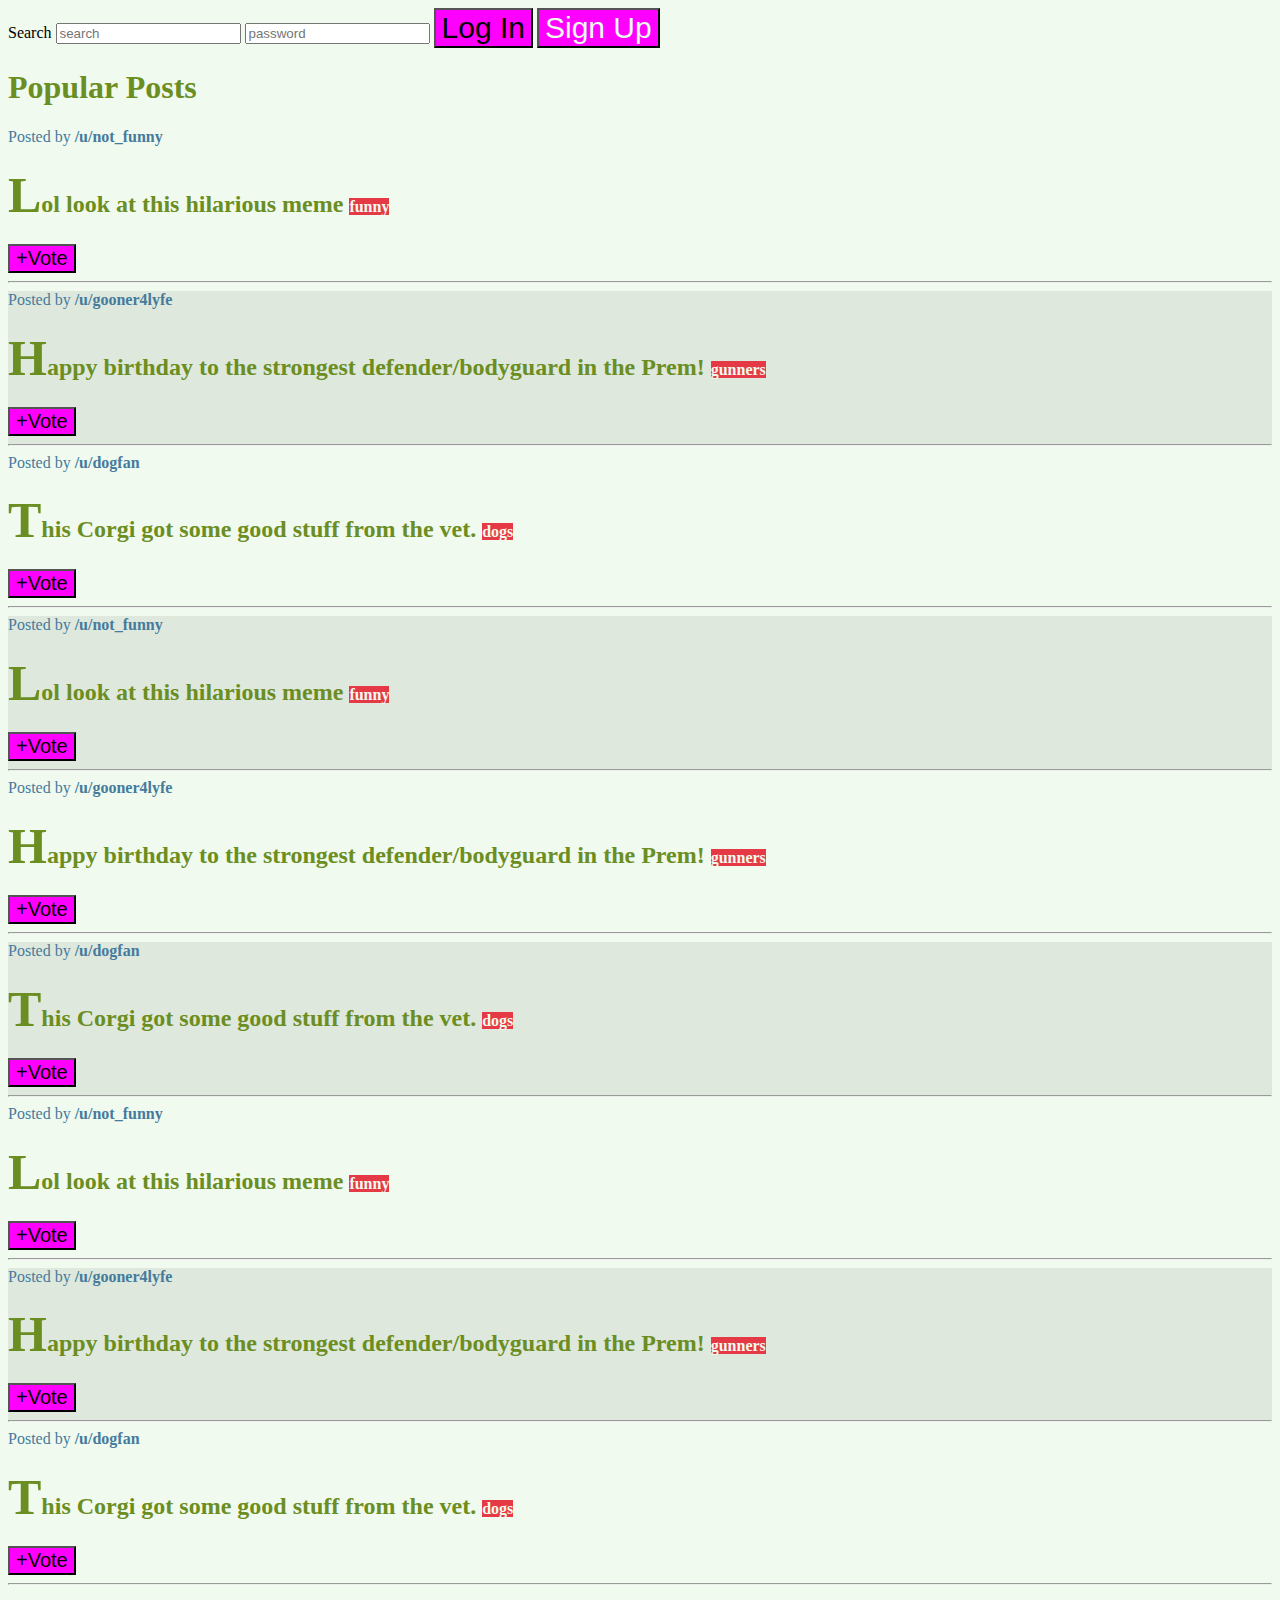
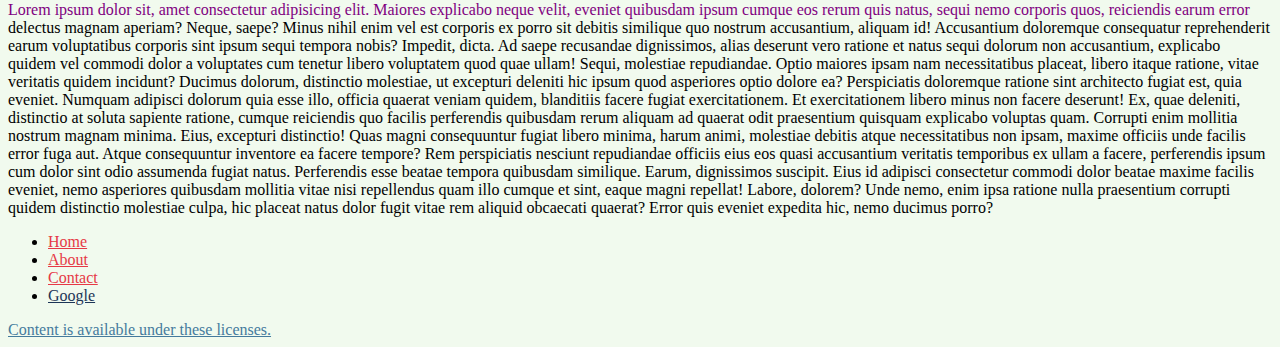
<file: CSS Selectors/index.html>
<!DOCTYPE html>
<html lang="en">

<head>
    <meta charset="UTF-8">
    <meta name="viewport" content="width=device-width, initial-scale=1.0">
    <title>CSS Selectors</title>

    <link rel="stylesheet" href="app.css">
    <link rel="stylesheet" href="more_styles.css">
</head>


<body>
    <nav>
        <label for="search">Search</label>
        <input type="text" placeholder="search" id="search">
        <input type="password" placeholder="password">
        <button>Log In</button>
        <button id="signup">Sign Up</button>
    </nav>
    <main>
        <h1>Popular Posts</h1>
        <section class="post">
            <span>Posted by <a href="#213adas">/u/not_funny</a></span>
            <h2>Lol look at this hilarious meme <span class="tag">funny</span></h2>
            <button>+Vote</button>
            <hr>
        </section>
        <section class="post">
            <span>Posted by <a href="#345adas">/u/gooner4lyfe</a></span>
            <h2>Happy birthday to the strongest defender/bodyguard in the Prem! <span class="tag">gunners</span></h2>
            <button>+Vote</button>
            <hr>
        </section>
        <section class="post">
            <span>Posted by <a href="#981adas">/u/dogfan</a></span>
            <h2>This Corgi got some good stuff from the vet. <span class="tag">dogs</span></h2>
            <button>+Vote</button>
            <hr>
        </section>
        <section class="post">
            <span>Posted by <a href="#213adas">/u/not_funny</a></span>
            <h2>Lol look at this hilarious meme <span class="tag">funny</span></h2>
            <button>+Vote</button>
            <hr>
        </section>
        <section class="post">
            <span>Posted by <a href="#345adas">/u/gooner4lyfe</a></span>
            <h2>Happy birthday to the strongest defender/bodyguard in the Prem! <span class="tag">gunners</span></h2>
            <button>+Vote</button>
            <hr>
        </section>
        <section class="post">
            <span>Posted by <a href="#981adas">/u/dogfan</a></span>
            <h2>This Corgi got some good stuff from the vet. <span class="tag">dogs</span></h2>
            <button>+Vote</button>
            <hr>
        </section>
        <section class="post">
            <span>Posted by <a href="#213adas">/u/not_funny</a></span>
            <h2>Lol look at this hilarious meme <span class="tag">funny</span></h2>
            <button>+Vote</button>
            <hr>
        </section>
        <section class="post">
            <span>Posted by <a href="#345adas">/u/gooner4lyfe</a></span>
            <h2>Happy birthday to the strongest defender/bodyguard in the Prem! <span class="tag">gunners</span></h2>
            <button>+Vote</button>
            <hr>
        </section>
        <section class="post">
            <span>Posted by <a href="#981adas">/u/dogfan</a></span>
            <h2>This Corgi got some good stuff from the vet. <span class="tag">dogs</span></h2>
            <button>+Vote</button>
            <hr>
        </section>

        <p>Lorem ipsum dolor sit, amet consectetur adipisicing elit. Maiores explicabo neque velit, eveniet quibusdam
            ipsum cumque eos rerum quis natus, sequi nemo corporis quos, reiciendis earum error delectus magnam aperiam?
            Neque, saepe? Minus nihil enim vel est corporis ex porro sit debitis similique quo nostrum accusantium,
            aliquam id! Accusantium doloremque consequatur reprehenderit earum voluptatibus corporis sint ipsum sequi
            tempora nobis?
            Impedit, dicta. Ad saepe recusandae dignissimos, alias deserunt vero ratione et natus sequi dolorum non
            accusantium, explicabo quidem vel commodi dolor a voluptates cum tenetur libero voluptatem quod quae ullam!
            Sequi, molestiae repudiandae. Optio maiores ipsam nam necessitatibus placeat, libero itaque ratione, vitae
            veritatis quidem incidunt? Ducimus dolorum, distinctio molestiae, ut excepturi deleniti hic ipsum quod
            asperiores optio dolore ea?
            Perspiciatis doloremque ratione sint architecto fugiat est, quia eveniet. Numquam adipisci dolorum quia esse
            illo, officia quaerat veniam quidem, blanditiis facere fugiat exercitationem. Et exercitationem libero minus
            non facere deserunt!
            Ex, quae deleniti, distinctio at soluta sapiente ratione, cumque reiciendis quo facilis perferendis
            quibusdam rerum aliquam ad quaerat odit praesentium quisquam explicabo voluptas quam. Corrupti enim mollitia
            nostrum magnam minima.
            Eius, excepturi distinctio! Quas magni consequuntur fugiat libero minima, harum animi, molestiae debitis
            atque necessitatibus non ipsam, maxime officiis unde facilis error fuga aut. Atque consequuntur inventore ea
            facere tempore?
            Rem perspiciatis nesciunt repudiandae officiis eius eos quasi accusantium veritatis temporibus ex ullam a
            facere, perferendis ipsum cum dolor sint odio assumenda fugiat natus. Perferendis esse beatae tempora
            quibusdam similique.
            Earum, dignissimos suscipit. Eius id adipisci consectetur commodi dolor beatae maxime facilis eveniet, nemo
            asperiores quibusdam mollitia vitae nisi repellendus quam illo cumque et sint, eaque magni repellat! Labore,
            dolorem?
            Unde nemo, enim ipsa ratione nulla praesentium corrupti quidem distinctio molestiae culpa, hic placeat natus
            dolor fugit vitae rem aliquid obcaecati quaerat? Error quis eveniet expedita hic, nemo ducimus porro?</p>
    </main>
    <footer>
        <nav>
            <ul>
                <li>
                    <a href="#home">Home</a>
                </li>
                <li>
                    <a href="#about">About</a>
                </li>
                <li>
                    <a href="#contact">Contact</a>
                </li>
                <li>
                    <a href="www.google.com">Google</a>
                </li>
            </ul>
        </nav>
        <a href="#license">Content is available under these licenses.</a>
    </footer>

</body>

</html>
</file>
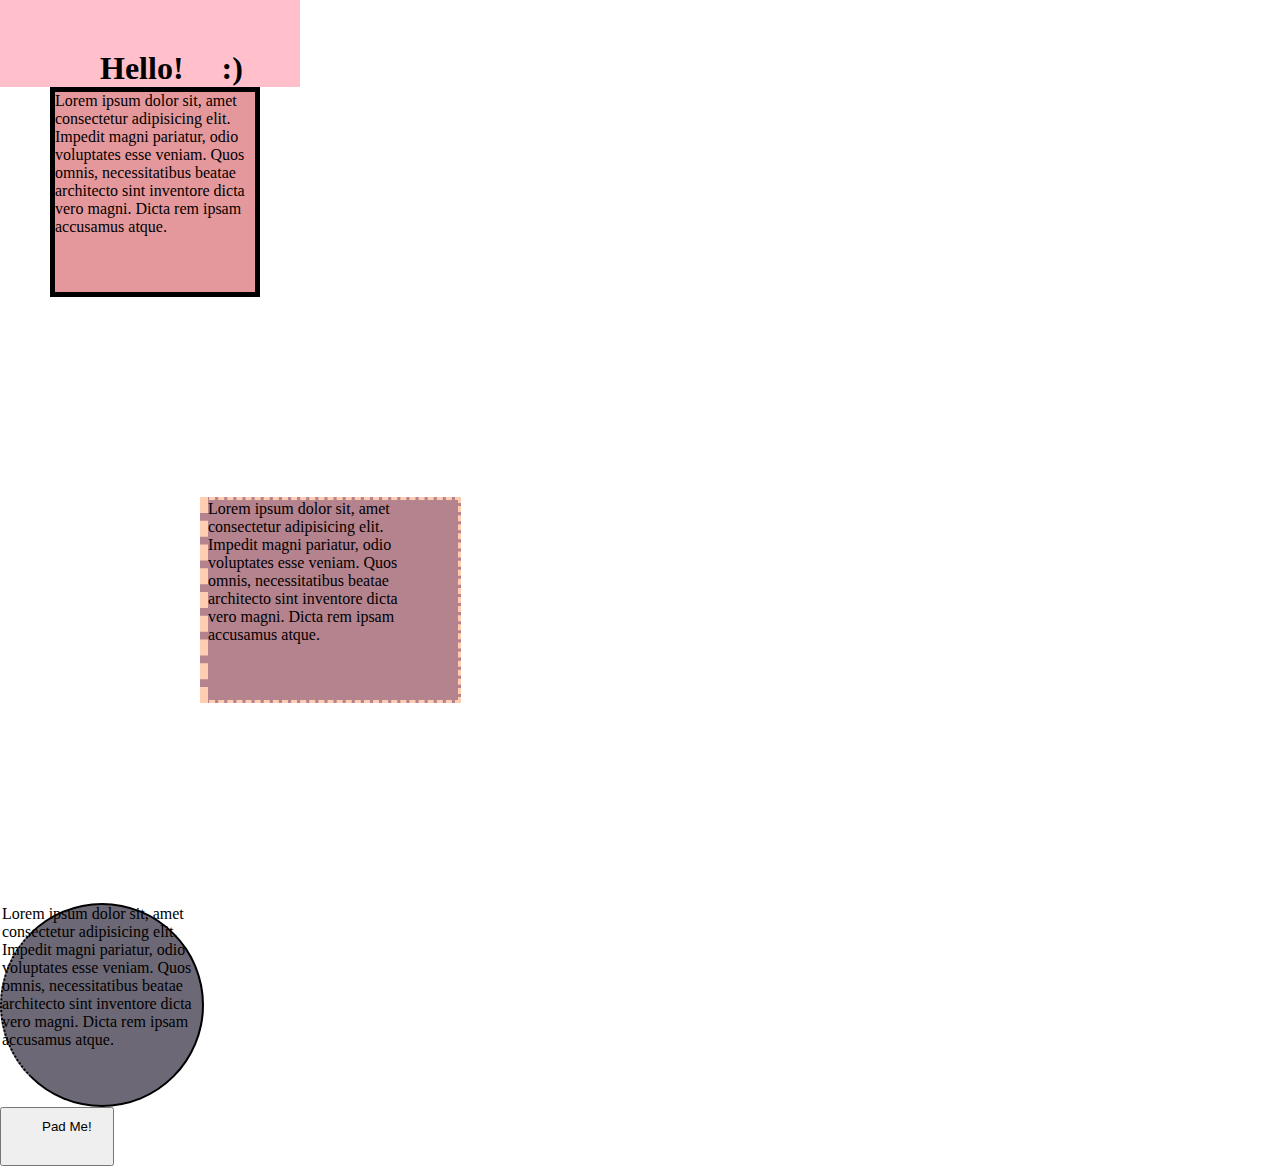
<file: Box_Model_And_Units/Box_Model/index.html>
<!DOCTYPE html>
<html lang="en">

<head>
    <meta charset="UTF-8">
    <meta name="viewport" content="width=device-width, initial-scale=1.0">
    <title>Box Model Demo</title>
    <link rel="stylesheet" href="app.css">
</head>

<body>
    <h1>Hello! <span>:)</span></h1>
    <div id="one">Lorem ipsum dolor sit, amet consectetur adipisicing elit. Impedit magni pariatur, odio voluptates esse
        veniam.
        Quos omnis, necessitatibus beatae architecto sint inventore dicta vero magni. Dicta rem ipsam accusamus atque.
    </div>
    <div id="two">Lorem ipsum dolor sit, amet consectetur adipisicing elit. Impedit magni pariatur, odio voluptates esse
        veniam.
        Quos omnis, necessitatibus beatae architecto sint inventore dicta vero magni. Dicta rem ipsam accusamus atque.
    </div>
    <div id="three">Lorem ipsum dolor sit, amet consectetur adipisicing elit. Impedit magni pariatur, odio voluptates
        esse veniam.
        Quos omnis, necessitatibus beatae architecto sint inventore dicta vero magni. Dicta rem ipsam accusamus atque.
    </div>

    <button>Pad Me!</button>

</body>

</html>
</file>
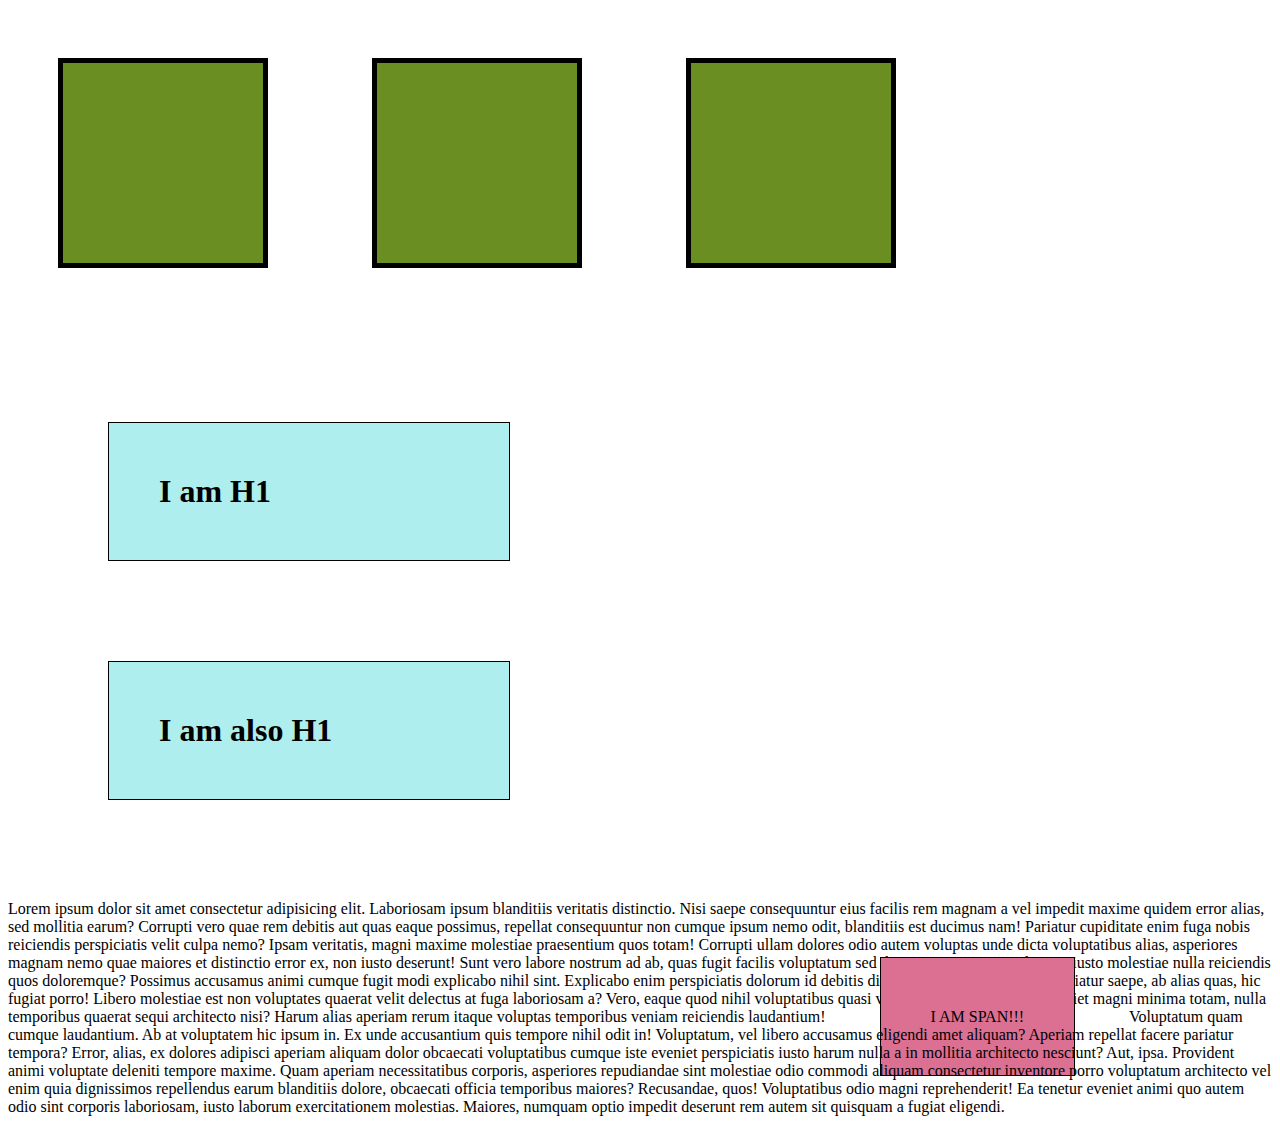
<file: Box_Model_And_Units/Display/index.html>
<!DOCTYPE html>
<html lang="en">

<head>
    <meta charset="UTF-8">
    <meta name="viewport" content="width=device-width, initial-scale=1.0">
    <title>Display Property</title>
    <link rel="stylesheet" href="app.css">
</head>

<body>

    <div></div>
    <div></div>
    <div></div>

    <h1>I am H1</h1>
    <h1>I am also H1</h1>

    <p>Lorem ipsum dolor sit amet consectetur adipisicing elit. Laboriosam ipsum blanditiis veritatis distinctio. Nisi
        saepe consequuntur eius facilis rem magnam a vel impedit maxime quidem error alias, sed mollitia earum?
        Corrupti vero quae rem debitis aut quas eaque possimus, repellat consequuntur non cumque ipsum nemo odit,
        blanditiis est ducimus nam! Pariatur cupiditate enim fuga nobis reiciendis perspiciatis velit culpa nemo?
        Ipsam veritatis, magni maxime molestiae praesentium quos totam! Corrupti ullam dolores odio autem voluptas unde
        dicta voluptatibus alias, asperiores magnam nemo quae maiores et distinctio error ex, non iusto deserunt!
        Sunt vero labore nostrum ad ab, quas fugit facilis voluptatum sed dicta, perspiciatis incidunt sit iusto
        molestiae nulla reiciendis quos doloremque? Possimus accusamus animi cumque fugit modi explicabo nihil sint.
        Explicabo enim perspiciatis dolorum id debitis dicta tempore totam cumque pariatur saepe, ab alias quas, hic
        fugiat porro! Libero molestiae est non voluptates quaerat velit delectus at fuga laboriosam a?
        Vero, eaque quod nihil voluptatibus quasi veniam rerum neque cum eveniet magni minima totam, nulla temporibus
        quaerat sequi architecto nisi? Harum alias aperiam rerum itaque voluptas temporibus veniam reiciendis
        laudantium!
        <span>I AM SPAN!!!</span>
        Voluptatum quam cumque laudantium. Ab at voluptatem hic ipsum in. Ex unde accusantium quis tempore nihil odit
        in! Voluptatum, vel libero accusamus eligendi amet aliquam? Aperiam repellat facere pariatur tempora?
        Error, alias, ex dolores adipisci aperiam aliquam dolor obcaecati voluptatibus cumque iste eveniet perspiciatis
        iusto harum nulla a in mollitia architecto nesciunt? Aut, ipsa. Provident animi voluptate deleniti tempore
        maxime.
        Quam aperiam necessitatibus corporis, asperiores repudiandae sint molestiae odio commodi aliquam consectetur
        inventore porro voluptatum architecto vel enim quia dignissimos repellendus earum blanditiis dolore, obcaecati
        officia temporibus maiores? Recusandae, quos!
        Voluptatibus odio magni reprehenderit! Ea tenetur eveniet animi quo autem odio sint corporis laboriosam, iusto
        laborum exercitationem molestias. Maiores, numquam optio impedit deserunt rem autem sit quisquam a fugiat
        eligendi.</p>
</body>

</html>
</file>
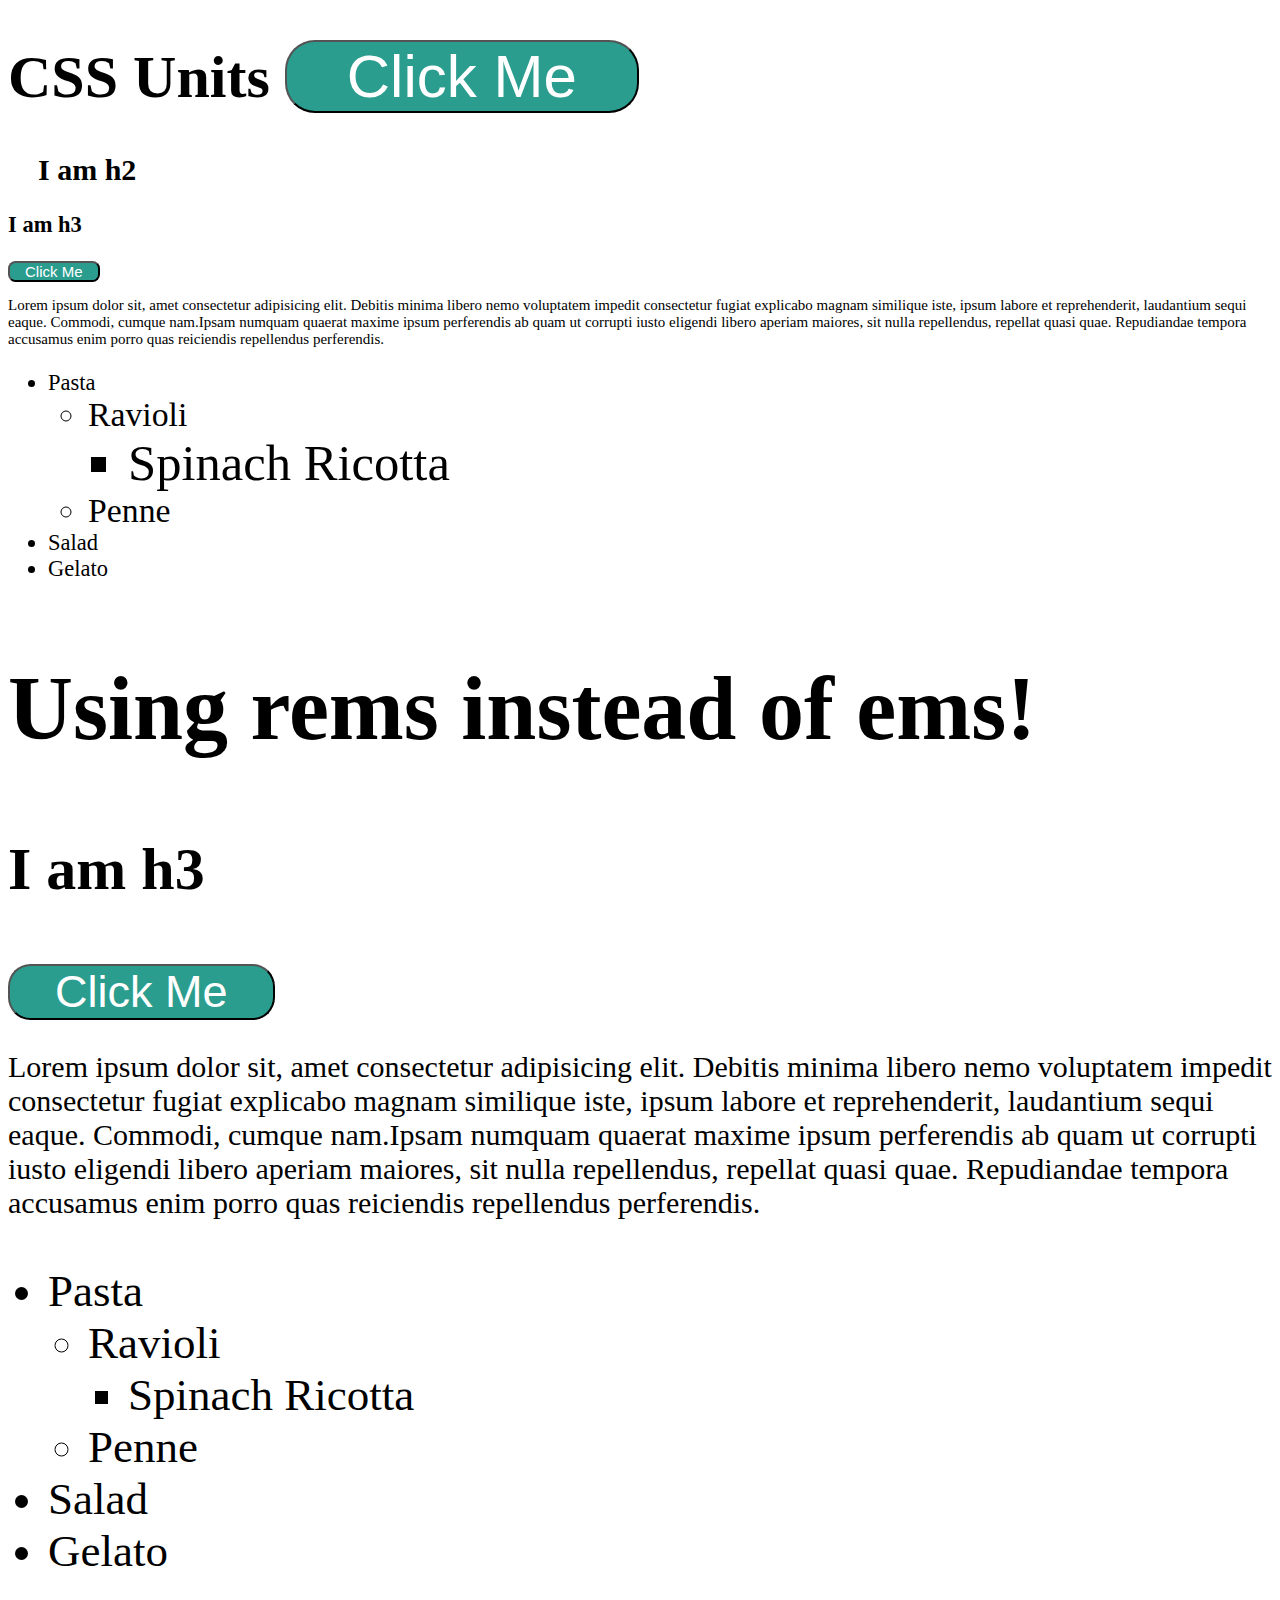
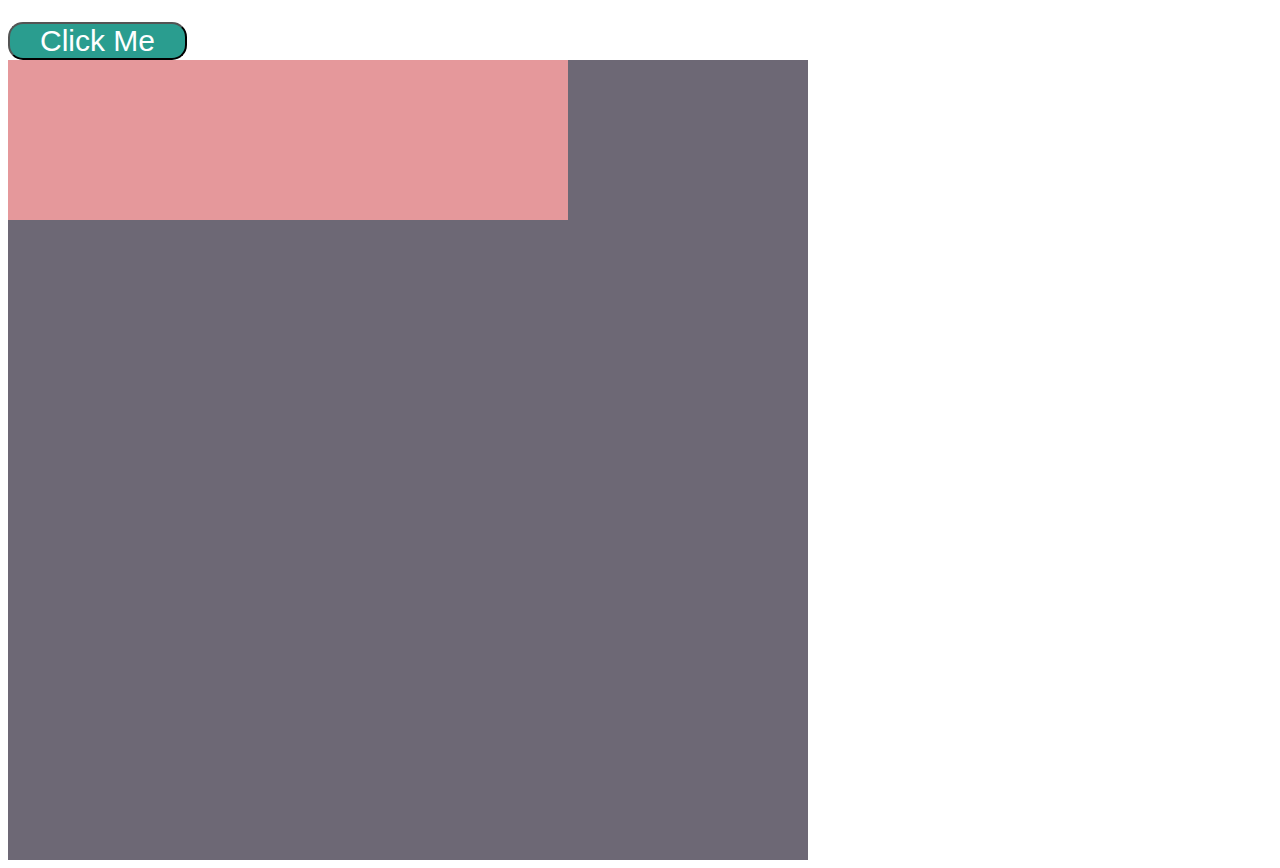
<file: Box_Model_And_Units/Units/index.html>
<!DOCTYPE html>
<html lang="en">

<head>
    <meta charset="UTF-8">
    <meta name="viewport" content="width=device-width, initial-scale=1.0">
    <title>CSS Units</title>
    <link rel="stylesheet" href="app.css">
</head>

<body>
    <h1>CSS Units <button>Click Me</button></h1>

    <article id="ems">
        <h2>I am h2</h2>
        <h3>I am h3</h3>
        <button>Click Me</button>
        <p>Lorem ipsum dolor sit, amet consectetur adipisicing elit. Debitis minima libero nemo voluptatem impedit
            consectetur fugiat explicabo magnam similique iste, ipsum labore et reprehenderit, laudantium sequi eaque.
            Commodi, cumque nam.Ipsam numquam quaerat maxime ipsum perferendis ab quam ut corrupti iusto eligendi libero
            aperiam maiores, sit nulla repellendus, repellat quasi quae. Repudiandae tempora accusamus enim porro quas
            reiciendis repellendus perferendis.</p>
        <ul>
            <li>
                Pasta
                <ul>
                    <li>
                        Ravioli
                        <ul>
                            <li>Spinach Ricotta</li>
                        </ul>
                    </li>
                    <li>Penne</li>
                </ul>
            </li>
            <li>Salad</li>
            <li>Gelato</li>
        </ul>
    </article>

    <article id="rems">
        <h2>Using rems instead of ems!</h2>
        <h3>I am h3</h3>
        <button>Click Me</button>
        <p>Lorem ipsum dolor sit, amet consectetur adipisicing elit. Debitis minima libero nemo voluptatem impedit
            consectetur fugiat explicabo magnam similique iste, ipsum labore et reprehenderit, laudantium sequi eaque.
            Commodi, cumque nam.Ipsam numquam quaerat maxime ipsum perferendis ab quam ut corrupti iusto eligendi libero
            aperiam maiores, sit nulla repellendus, repellat quasi quae. Repudiandae tempora accusamus enim porro quas
            reiciendis repellendus perferendis.</p>
        <ul>
            <li>
                Pasta
                <ul>
                    <li>
                        Ravioli
                        <ul>
                            <li>Spinach Ricotta</li>
                        </ul>
                    </li>
                    <li>Penne</li>
                </ul>
            </li>
            <li>Salad</li>
            <li>Gelato</li>
        </ul>
    </article>

    <button>Click Me</button>
    <section id="percentages">
        <div></div>
    </section>





</body>

</html>
</file>
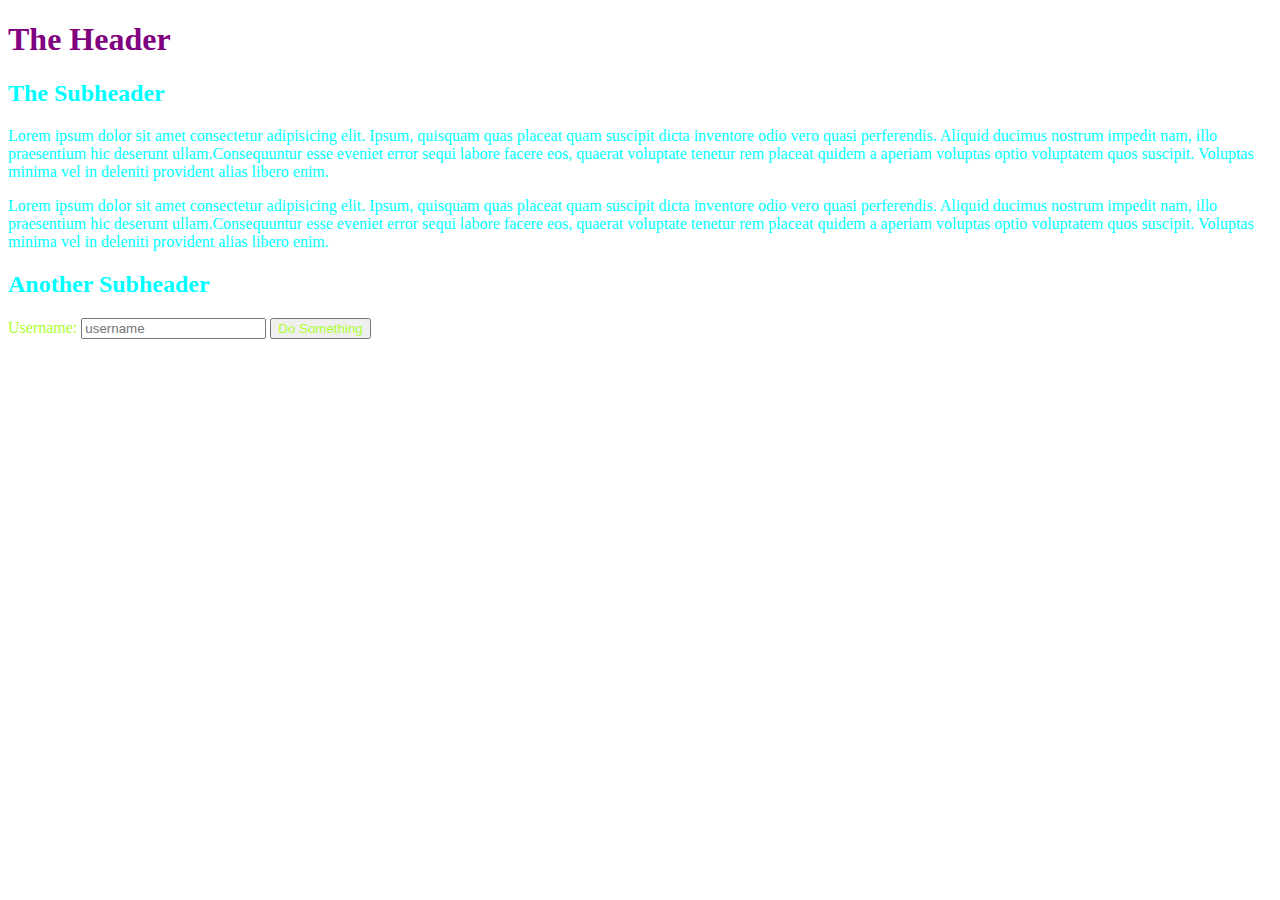
<file: CSS Selectors/inheritance_demo/index.html>
<!DOCTYPE html>
<html lang="en">

<head>
    <meta charset="UTF-8">
    <meta name="viewport" content="width=device-width, initial-scale=1.0">
    <title>Inheritance Demo</title>
    <link rel="stylesheet" href="app.css">
</head>

<body>
    <h1>The Header</h1>
    <section>
        <h2>The Subheader</h2>
        <p>Lorem ipsum dolor sit amet consectetur adipisicing elit. Ipsum, quisquam quas placeat quam suscipit dicta
            inventore odio vero quasi perferendis. Aliquid ducimus nostrum impedit nam, illo praesentium hic deserunt
            ullam.Consequuntur esse eveniet error sequi labore facere eos, quaerat voluptate tenetur rem placeat quidem
            a aperiam voluptas optio voluptatem quos suscipit. Voluptas minima vel in deleniti provident alias libero
            enim.</p>
        <p>Lorem ipsum dolor sit amet consectetur adipisicing elit. Ipsum, quisquam quas placeat quam suscipit dicta
            inventore odio vero quasi perferendis. Aliquid ducimus nostrum impedit nam, illo praesentium hic deserunt
            ullam.Consequuntur esse eveniet error sequi labore facere eos, quaerat voluptate tenetur rem placeat quidem
            a aperiam voluptas optio voluptatem quos suscipit. Voluptas minima vel in deleniti provident alias libero
            enim.</p>
    </section>
    <section>
        <h2>Another Subheader</h2>
        <form action="blah">
            <label for="username">Username:</label>
            <input type="text" placeholder="username" id="username">
            <button>Do Something</button>
        </form>
    </section>

</body>

</html>
</file>
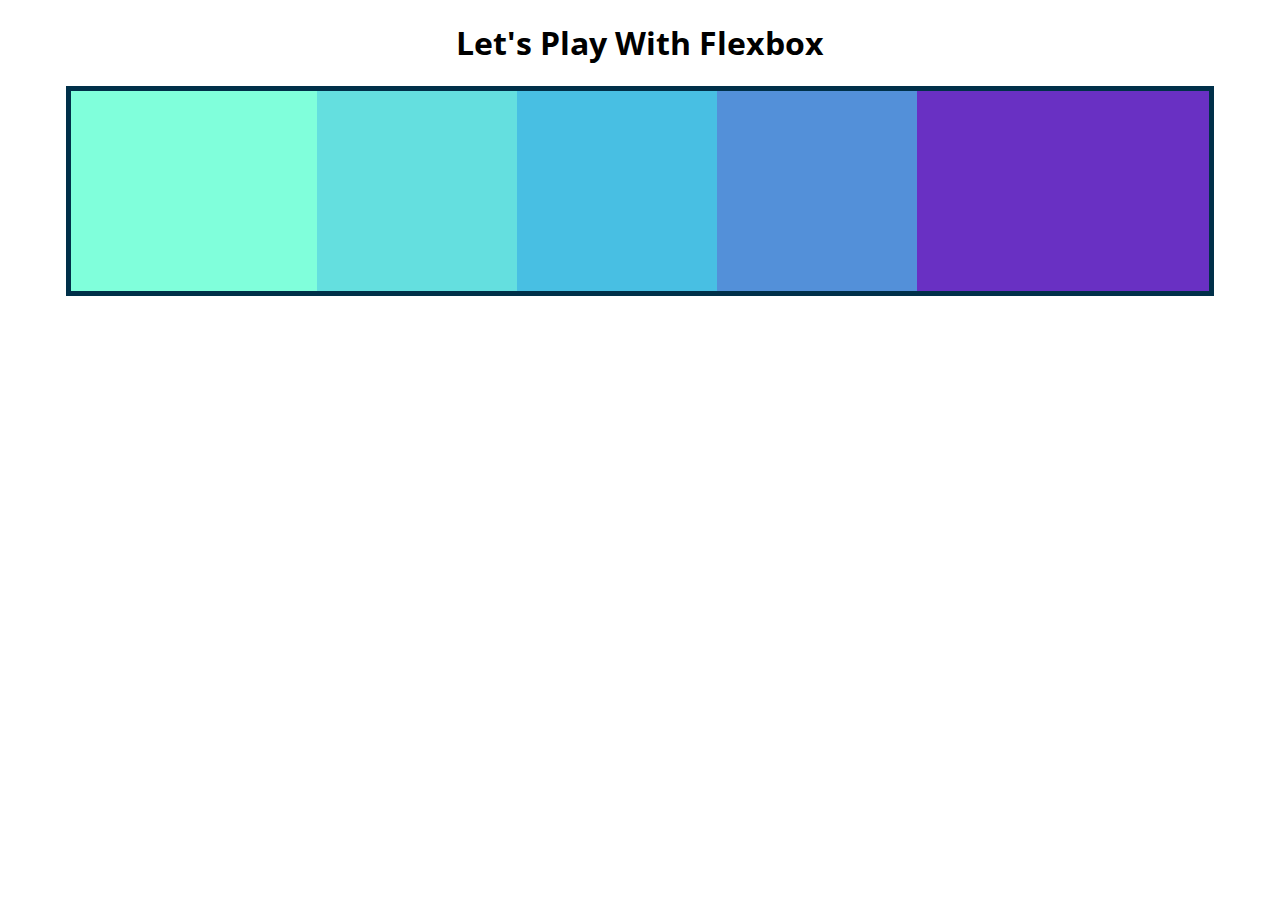
<file: Flexbox_And_Responsive/Flexbox Starter/index.html>
<!DOCTYPE html>
<html lang="en">

<head>
    <meta charset="UTF-8">
    <meta name="viewport" content="width=device-width, initial-scale=1.0">
    <title>Flexbox Playground</title>
    <link href="https://fonts.googleapis.com/css2?family=Open+Sans:wght@300&display=swap" rel="stylesheet">

    <link rel="stylesheet" href="app.css">
</head>

<body>
    <h1>Let's Play With Flexbox</h1>

    <section id="container">
        <div style="background-color: #80ffdb"></div>
        <div style="background-color: #64dfdf"></div>
        <div style="background-color: #48bfe3"></div>
        <div style="background-color: #5390d9"></div>
        <div style="background-color: #6930c3"></div>
    </section>

</body>

</html>
</file>
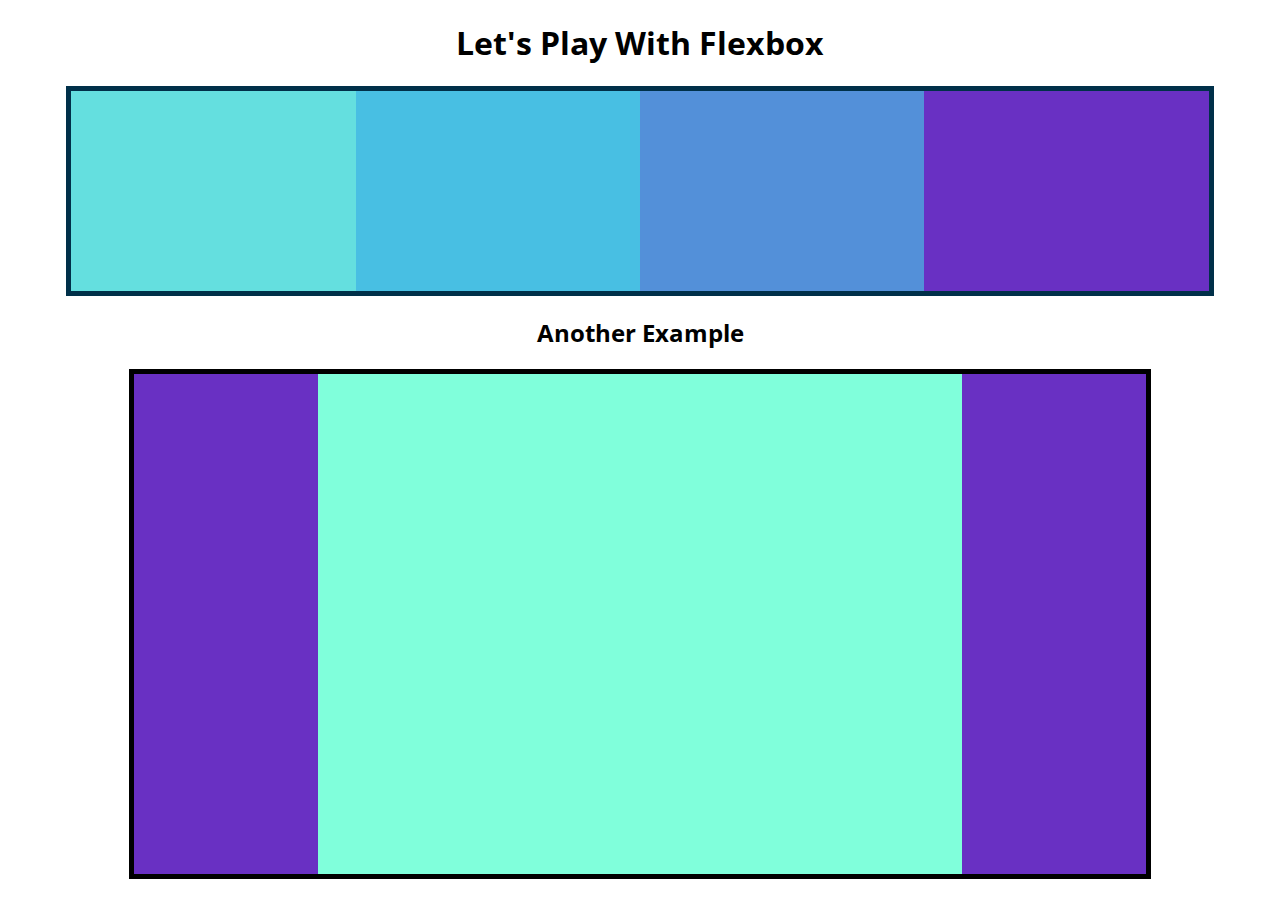
<file: Flexbox_And_Responsive/Flexbox/index.html>
<!DOCTYPE html>
<html lang="en">

<head>
    <meta charset="UTF-8">
    <meta name="viewport" content="width=device-width, initial-scale=1.0">
    <title>Flexbox Playground</title>
    <link href="https://fonts.googleapis.com/css2?family=Open+Sans:wght@300&display=swap" rel="stylesheet">

    <link rel="stylesheet" href="app.css">
</head>

<body>
    <h1>Let's Play With Flexbox</h1>

    <section id="container">
        <div style="background-color: #80ffdb"></div>
        <div style="background-color: #64dfdf"></div>
        <div style="background-color: #48bfe3"></div>
        <div style="background-color: #5390d9"></div>
        <div style="background-color: #6930c3"></div>
    </section>

    <h2>Another Example</h2>
    <main>
        <section class="sidebar"></section>
        <section class="maincontent"></section>
        <section class="sidebar"></section>
    </main>

</body>

</html>
</file>
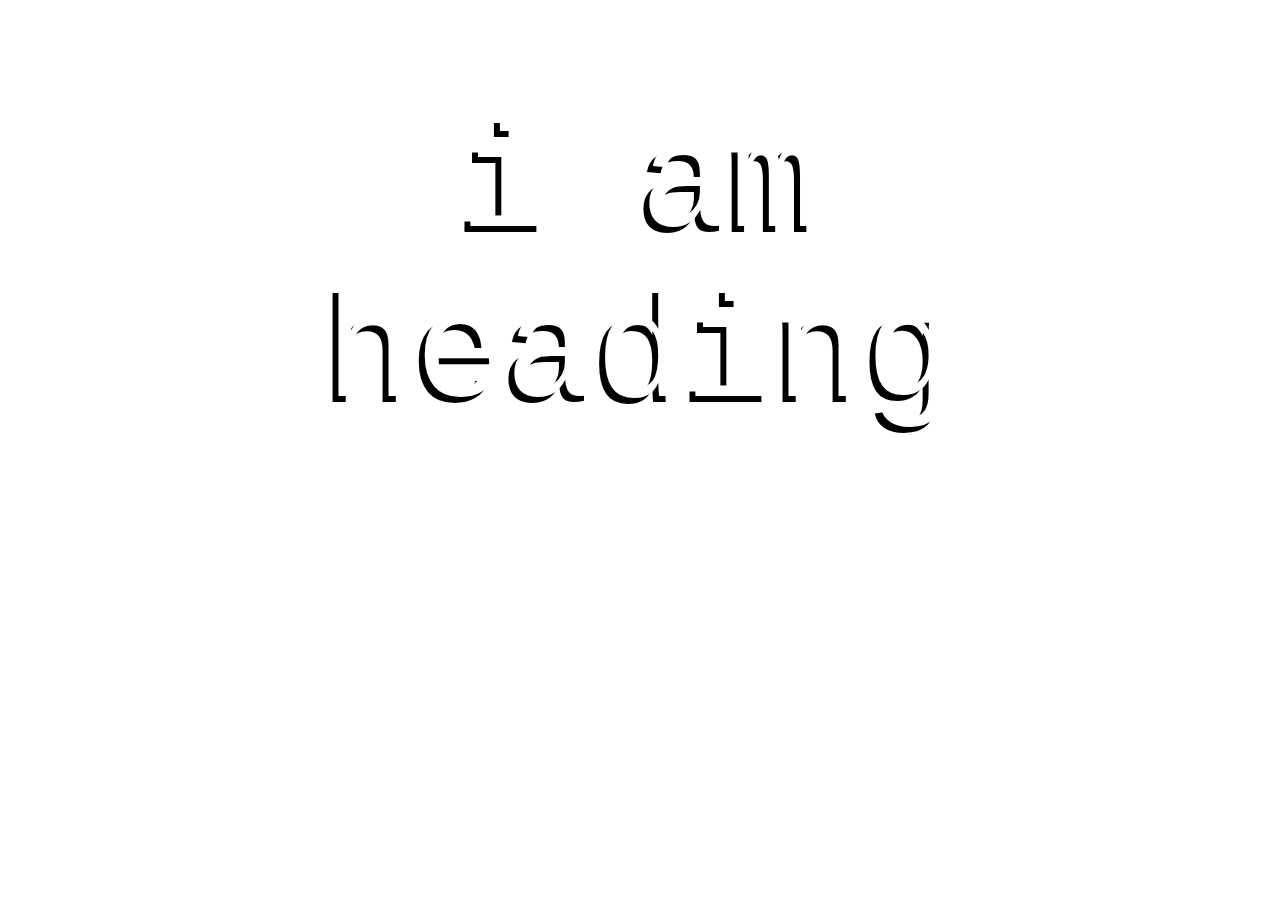
<file: Other_Properties/Background/index.html>
<!DOCTYPE html>
<html lang="en">

<head>
    <meta charset="UTF-8">
    <meta name="viewport" content="width=device-width, initial-scale=1.0">
    <title>Background</title>
    <link rel="stylesheet" href="app.css">
</head>

<body>

    <section>
        <h1>i am heading</h1>
    </section>

</body>

</html>
</file>
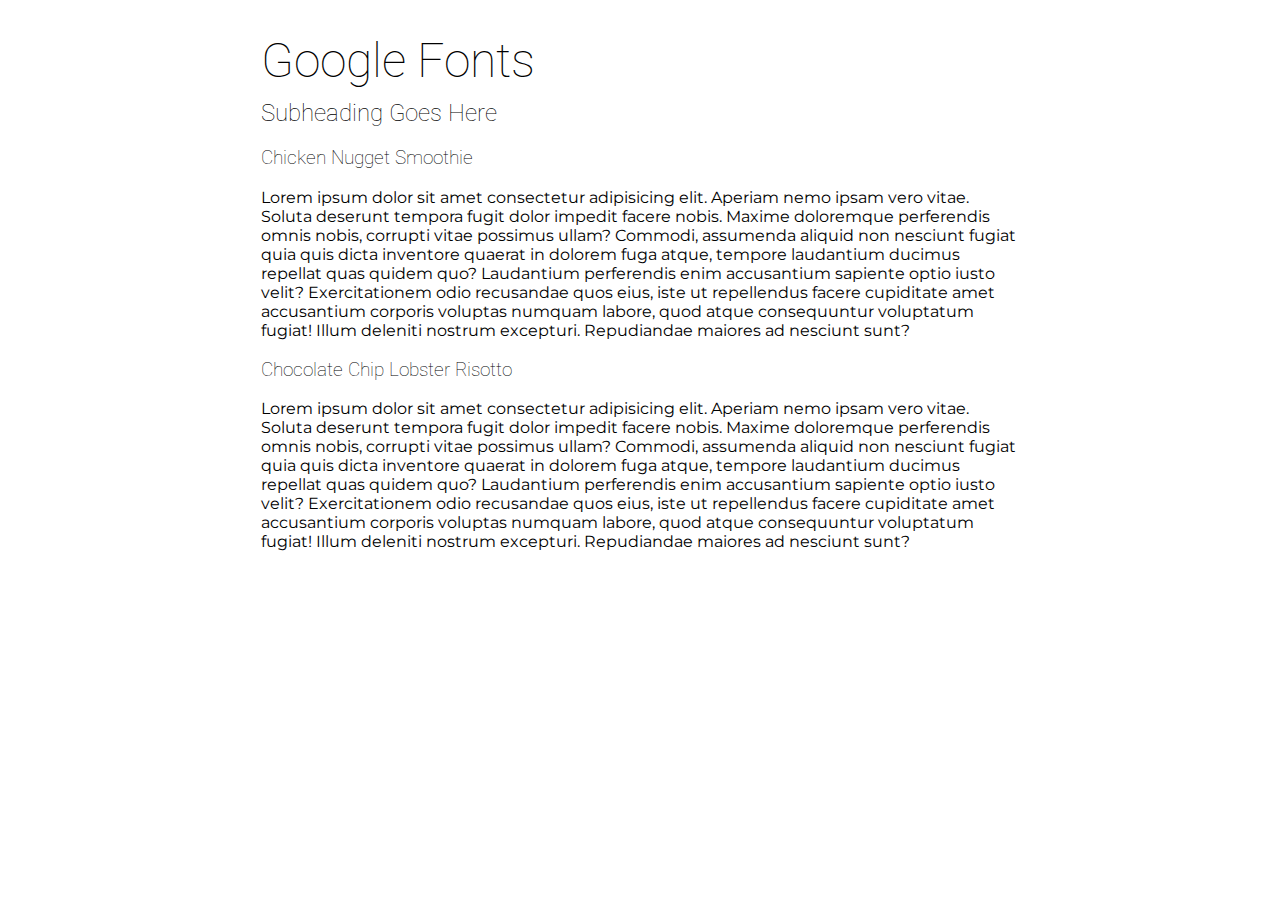
<file: Other_Properties/GoogleFonts/index.html>
<!DOCTYPE html>
<html lang="en">

<head>
    <meta charset="UTF-8">
    <meta name="viewport" content="width=device-width, initial-scale=1.0">
    <title>Google Fonts</title>
    <link href="https://fonts.googleapis.com/css2?family=Montserrat&family=Roboto:wght@100;400&display=swap"
        rel="stylesheet">
    <link rel="stylesheet" href="app.css">
</head>

<body>
    <main>
        <h1>Google Fonts</h1>
        <h2>Subheading Goes Here</h2>

        <h3>Chicken Nugget Smoothie</h3>
        <p>Lorem ipsum dolor sit amet consectetur adipisicing elit. Aperiam nemo ipsam vero vitae. Soluta deserunt
            tempora
            fugit dolor impedit facere nobis. Maxime doloremque perferendis omnis nobis, corrupti vitae possimus ullam?
            Commodi, assumenda aliquid non nesciunt fugiat quia quis dicta inventore quaerat in dolorem fuga atque,
            tempore
            laudantium ducimus repellat quas quidem quo? Laudantium perferendis enim accusantium sapiente optio iusto
            velit?
            Exercitationem odio recusandae quos eius, iste ut repellendus facere cupiditate amet accusantium corporis
            voluptas numquam labore, quod atque consequuntur voluptatum fugiat! Illum deleniti nostrum excepturi.
            Repudiandae maiores ad nesciunt sunt?</p>

        <h3>Chocolate Chip Lobster Risotto</h3>
        <p>Lorem ipsum dolor sit amet consectetur adipisicing elit. Aperiam nemo ipsam vero vitae. Soluta deserunt
            tempora
            fugit dolor impedit facere nobis. Maxime doloremque perferendis omnis nobis, corrupti vitae possimus ullam?
            Commodi, assumenda aliquid non nesciunt fugiat quia quis dicta inventore quaerat in dolorem fuga atque,
            tempore
            laudantium ducimus repellat quas quidem quo? Laudantium perferendis enim accusantium sapiente optio iusto
            velit?
            Exercitationem odio recusandae quos eius, iste ut repellendus facere cupiditate amet accusantium corporis
            voluptas numquam labore, quod atque consequuntur voluptatum fugiat! Illum deleniti nostrum excepturi.
            Repudiandae maiores ad nesciunt sunt?</p>
    </main>
</body>

</html>
</file>
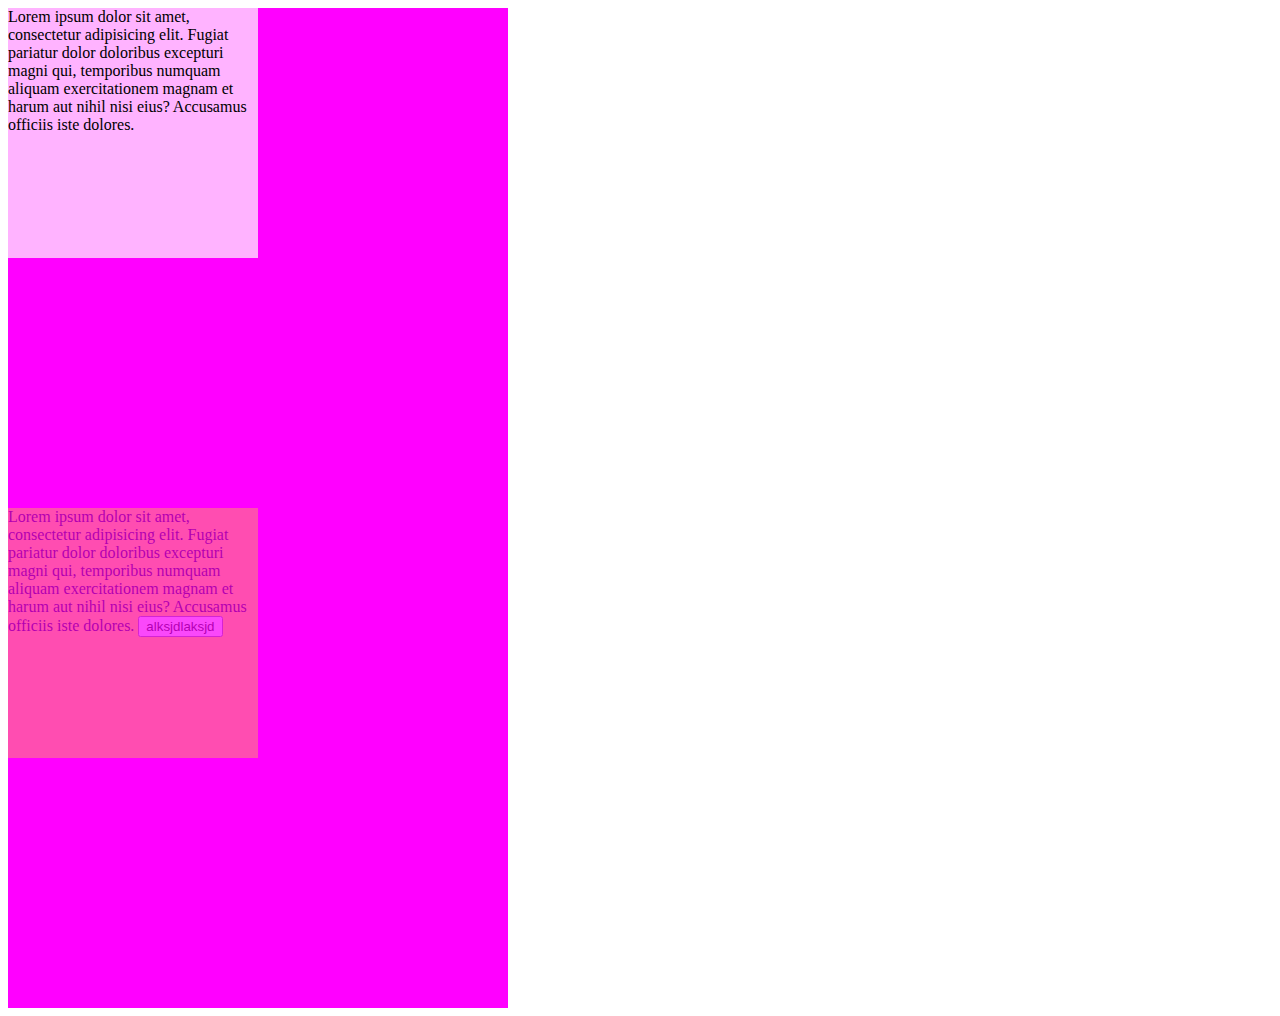
<file: Other_Properties/Opacity/index.html>
<!DOCTYPE html>
<html lang="en">

<head>
    <meta charset="UTF-8">
    <meta name="viewport" content="width=device-width, initial-scale=1.0">
    <title>Opacity & Alpha</title>
    <link rel="stylesheet" href="app.css">
</head>

<body>
    <section>
        <div id="rgba">
            Lorem ipsum dolor sit amet, consectetur adipisicing elit. Fugiat pariatur dolor doloribus excepturi magni
            qui, temporibus numquam aliquam exercitationem magnam et harum aut nihil nisi eius? Accusamus officiis iste
            dolores.
        </div>
    </section>
    <section>
        <div id="opacity">
            Lorem ipsum dolor sit amet, consectetur adipisicing elit. Fugiat pariatur dolor doloribus excepturi magni
            qui, temporibus numquam aliquam exercitationem magnam et harum aut nihil nisi eius? Accusamus officiis iste
            dolores.
            <button>alksjdlaksjd</button>
        </div>
    </section>
</body>

</html>
</file>
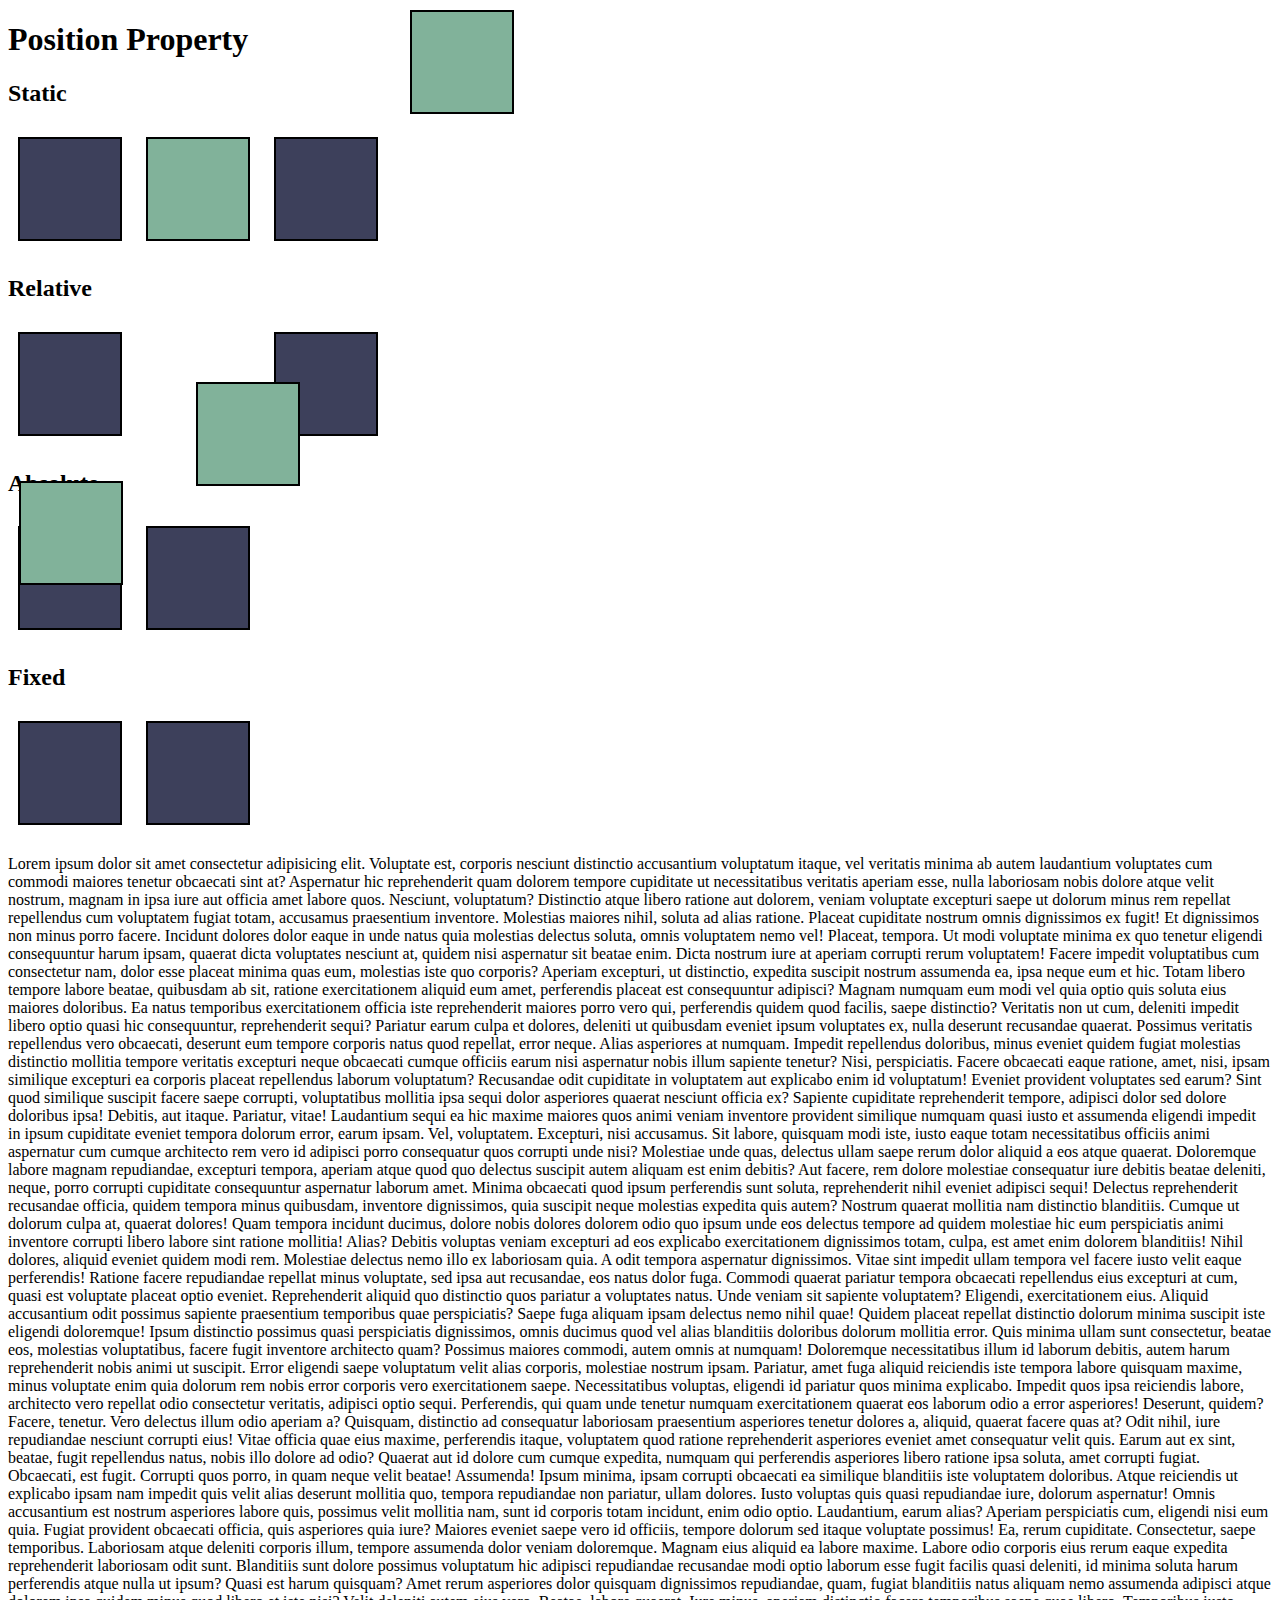
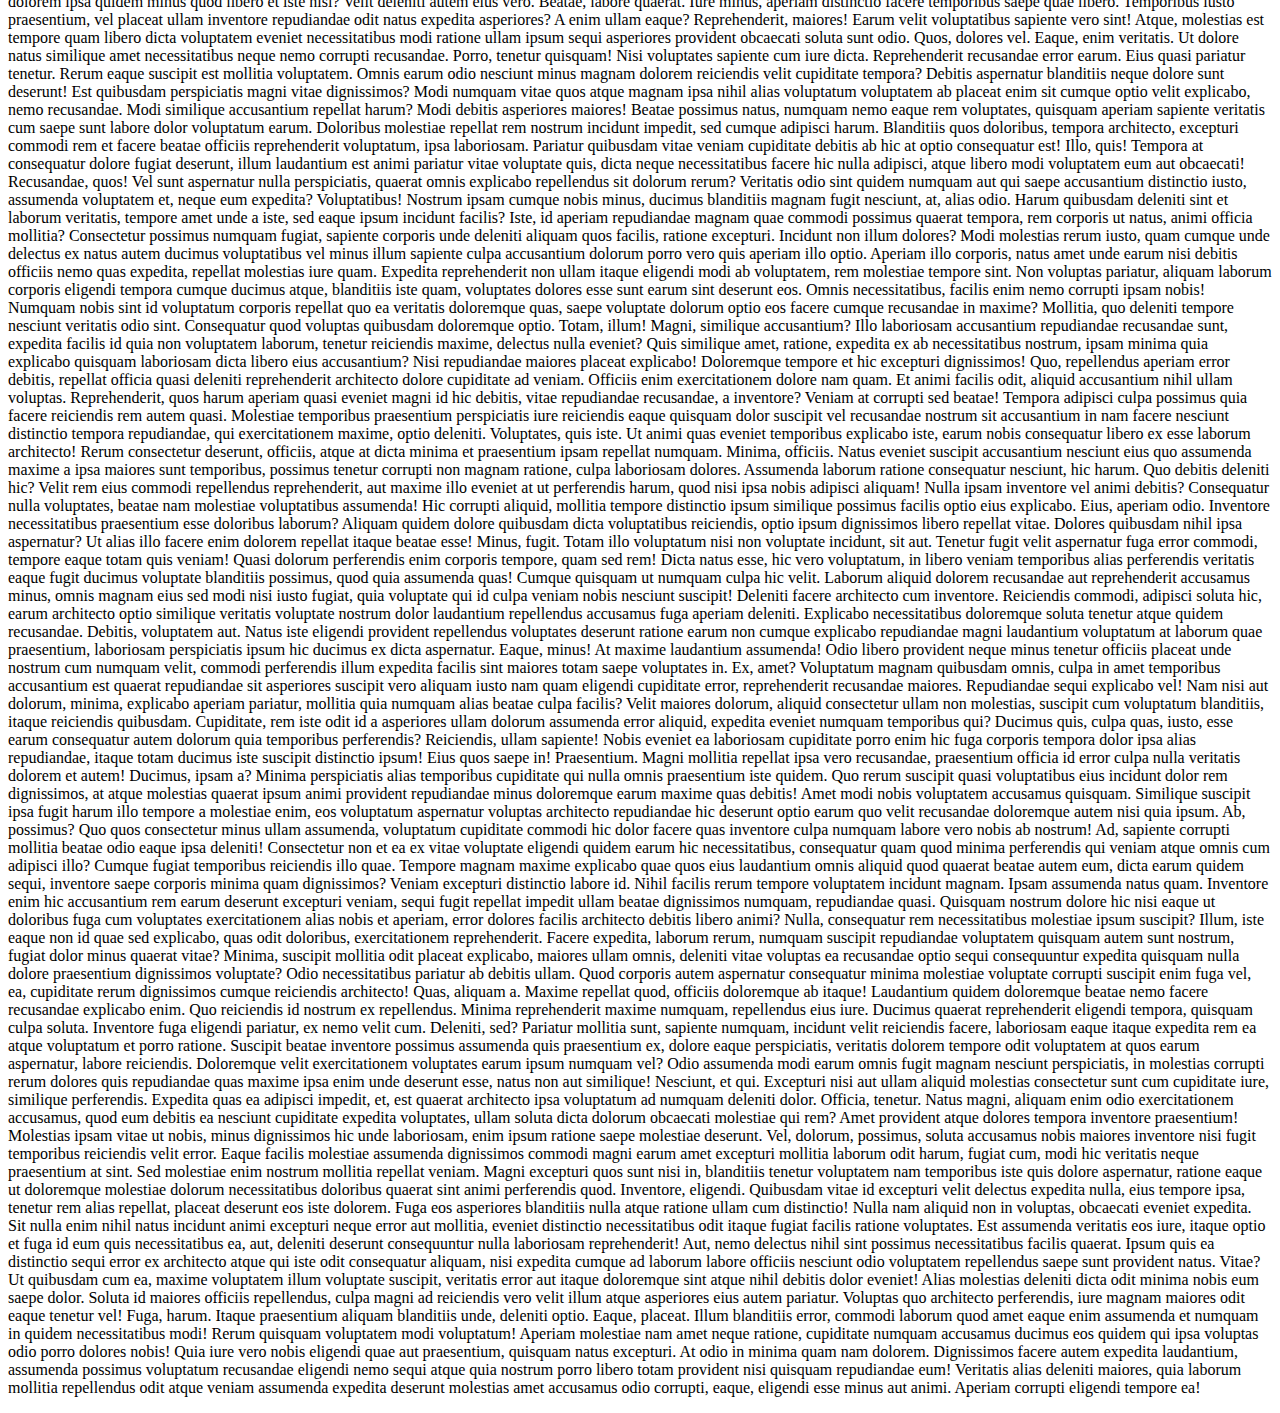
<file: Other_Properties/Position/index.html>
<!DOCTYPE html>
<html lang="en">

<head>
    <meta charset="UTF-8">
    <meta name="viewport" content="width=device-width, initial-scale=1.0">
    <title>Position</title>
    <link rel="stylesheet" href="app.css">
</head>

<body>
    <h1>Position Property</h1>
    <section id="static">
        <h2>Static</h2>
        <div></div>
        <div id="middle"></div>
        <div></div>
    </section>
    <section id="relative">
        <h2>Relative</h2>
        <div></div>
        <div id="middle"></div>
        <div></div>
    </section>
    <section id="absolute">
        <h2>Absolute</h2>
        <div></div>
        <div id="middle"></div>
        <div></div>
    </section>

    <section id="fixed">
        <h2>Fixed</h2>
        <div></div>
        <div id="middle"></div>
        <div></div>
    </section>

    <p>Lorem ipsum dolor sit amet consectetur adipisicing elit. Voluptate est, corporis nesciunt distinctio accusantium
        voluptatum itaque, vel veritatis minima ab autem laudantium voluptates cum commodi maiores tenetur obcaecati
        sint at?
        Aspernatur hic reprehenderit quam dolorem tempore cupiditate ut necessitatibus veritatis aperiam esse, nulla
        laboriosam nobis dolore atque velit nostrum, magnam in ipsa iure aut officia amet labore quos. Nesciunt,
        voluptatum?
        Distinctio atque libero ratione aut dolorem, veniam voluptate excepturi saepe ut dolorum minus rem repellat
        repellendus cum voluptatem fugiat totam, accusamus praesentium inventore. Molestias maiores nihil, soluta ad
        alias ratione.
        Placeat cupiditate nostrum omnis dignissimos ex fugit! Et dignissimos non minus porro facere. Incidunt dolores
        dolor eaque in unde natus quia molestias delectus soluta, omnis voluptatem nemo vel! Placeat, tempora.
        Ut modi voluptate minima ex quo tenetur eligendi consequuntur harum ipsam, quaerat dicta voluptates nesciunt at,
        quidem nisi aspernatur sit beatae enim. Dicta nostrum iure at aperiam corrupti rerum voluptatem!
        Facere impedit voluptatibus cum consectetur nam, dolor esse placeat minima quas eum, molestias iste quo
        corporis? Aperiam excepturi, ut distinctio, expedita suscipit nostrum assumenda ea, ipsa neque eum et hic.
        Totam libero tempore labore beatae, quibusdam ab sit, ratione exercitationem aliquid eum amet, perferendis
        placeat est consequuntur adipisci? Magnam numquam eum modi vel quia optio quis soluta eius maiores doloribus.
        Ea natus temporibus exercitationem officia iste reprehenderit maiores porro vero qui, perferendis quidem quod
        facilis, saepe distinctio? Veritatis non ut cum, deleniti impedit libero optio quasi hic consequuntur,
        reprehenderit sequi?
        Pariatur earum culpa et dolores, deleniti ut quibusdam eveniet ipsum voluptates ex, nulla deserunt recusandae
        quaerat. Possimus veritatis repellendus vero obcaecati, deserunt eum tempore corporis natus quod repellat, error
        neque.
        Alias asperiores at numquam. Impedit repellendus doloribus, minus eveniet quidem fugiat molestias distinctio
        mollitia tempore veritatis excepturi neque obcaecati cumque officiis earum nisi aspernatur nobis illum sapiente
        tenetur? Nisi, perspiciatis.
        Facere obcaecati eaque ratione, amet, nisi, ipsam similique excepturi ea corporis placeat repellendus laborum
        voluptatum? Recusandae odit cupiditate in voluptatem aut explicabo enim id voluptatum! Eveniet provident
        voluptates sed earum?
        Sint quod similique suscipit facere saepe corrupti, voluptatibus mollitia ipsa sequi dolor asperiores quaerat
        nesciunt officia ex? Sapiente cupiditate reprehenderit tempore, adipisci dolor sed dolore doloribus ipsa!
        Debitis, aut itaque.
        Pariatur, vitae! Laudantium sequi ea hic maxime maiores quos animi veniam inventore provident similique numquam
        quasi iusto et assumenda eligendi impedit in ipsum cupiditate eveniet tempora dolorum error, earum ipsam.
        Vel, voluptatem. Excepturi, nisi accusamus. Sit labore, quisquam modi iste, iusto eaque totam necessitatibus
        officiis animi aspernatur cum cumque architecto rem vero id adipisci porro consequatur quos corrupti unde nisi?
        Molestiae unde quas, delectus ullam saepe rerum dolor aliquid a eos atque quaerat. Doloremque labore magnam
        repudiandae, excepturi tempora, aperiam atque quod quo delectus suscipit autem aliquam est enim debitis?
        Aut facere, rem dolore molestiae consequatur iure debitis beatae deleniti, neque, porro corrupti cupiditate
        consequuntur aspernatur laborum amet. Minima obcaecati quod ipsum perferendis sunt soluta, reprehenderit nihil
        eveniet adipisci sequi!
        Delectus reprehenderit recusandae officia, quidem tempora minus quibusdam, inventore dignissimos, quia suscipit
        neque molestias expedita quis autem? Nostrum quaerat mollitia nam distinctio blanditiis. Cumque ut dolorum culpa
        at, quaerat dolores!
        Quam tempora incidunt ducimus, dolore nobis dolores dolorem odio quo ipsum unde eos delectus tempore ad quidem
        molestiae hic eum perspiciatis animi inventore corrupti libero labore sint ratione mollitia! Alias?
        Debitis voluptas veniam excepturi ad eos explicabo exercitationem dignissimos totam, culpa, est amet enim
        dolorem blanditiis! Nihil dolores, aliquid eveniet quidem modi rem. Molestiae delectus nemo illo ex laboriosam
        quia.
        A odit tempora aspernatur dignissimos. Vitae sint impedit ullam tempora vel facere iusto velit eaque
        perferendis! Ratione facere repudiandae repellat minus voluptate, sed ipsa aut recusandae, eos natus dolor fuga.
        Commodi quaerat pariatur tempora obcaecati repellendus eius excepturi at cum, quasi est voluptate placeat optio
        eveniet. Reprehenderit aliquid quo distinctio quos pariatur a voluptates natus. Unde veniam sit sapiente
        voluptatem?
        Eligendi, exercitationem eius. Aliquid accusantium odit possimus sapiente praesentium temporibus quae
        perspiciatis? Saepe fuga aliquam ipsam delectus nemo nihil quae! Quidem placeat repellat distinctio dolorum
        minima suscipit iste eligendi doloremque!
        Ipsum distinctio possimus quasi perspiciatis dignissimos, omnis ducimus quod vel alias blanditiis doloribus
        dolorum mollitia error. Quis minima ullam sunt consectetur, beatae eos, molestias voluptatibus, facere fugit
        inventore architecto quam?
        Possimus maiores commodi, autem omnis at numquam! Doloremque necessitatibus illum id laborum debitis, autem
        harum reprehenderit nobis animi ut suscipit. Error eligendi saepe voluptatum velit alias corporis, molestiae
        nostrum ipsam.
        Pariatur, amet fuga aliquid reiciendis iste tempora labore quisquam maxime, minus voluptate enim quia dolorum
        rem nobis error corporis vero exercitationem saepe. Necessitatibus voluptas, eligendi id pariatur quos minima
        explicabo.
        Impedit quos ipsa reiciendis labore, architecto vero repellat odio consectetur veritatis, adipisci optio sequi.
        Perferendis, qui quam unde tenetur numquam exercitationem quaerat eos laborum odio a error asperiores! Deserunt,
        quidem?
        Facere, tenetur. Vero delectus illum odio aperiam a? Quisquam, distinctio ad consequatur laboriosam praesentium
        asperiores tenetur dolores a, aliquid, quaerat facere quas at? Odit nihil, iure repudiandae nesciunt corrupti
        eius!
        Vitae officia quae eius maxime, perferendis itaque, voluptatem quod ratione reprehenderit asperiores eveniet
        amet consequatur velit quis. Earum aut ex sint, beatae, fugit repellendus natus, nobis illo dolore ad odio?
        Quaerat aut id dolore cum cumque expedita, numquam qui perferendis asperiores libero ratione ipsa soluta, amet
        corrupti fugiat. Obcaecati, est fugit. Corrupti quos porro, in quam neque velit beatae! Assumenda!
        Ipsum minima, ipsam corrupti obcaecati ea similique blanditiis iste voluptatem doloribus. Atque reiciendis ut
        explicabo ipsam nam impedit quis velit alias deserunt mollitia quo, tempora repudiandae non pariatur, ullam
        dolores.
        Iusto voluptas quis quasi repudiandae iure, dolorum aspernatur! Omnis accusantium est nostrum asperiores labore
        quis, possimus velit mollitia nam, sunt id corporis totam incidunt, enim odio optio. Laudantium, earum alias?
        Aperiam perspiciatis cum, eligendi nisi eum quia. Fugiat provident obcaecati officia, quis asperiores quia iure?
        Maiores eveniet saepe vero id officiis, tempore dolorum sed itaque voluptate possimus! Ea, rerum cupiditate.
        Consectetur, saepe temporibus. Laboriosam atque deleniti corporis illum, tempore assumenda dolor veniam
        doloremque. Magnam eius aliquid ea labore maxime. Labore odio corporis eius rerum eaque expedita reprehenderit
        laboriosam odit sunt.
        Blanditiis sunt dolore possimus voluptatum hic adipisci repudiandae recusandae modi optio laborum esse fugit
        facilis quasi deleniti, id minima soluta harum perferendis atque nulla ut ipsum? Quasi est harum quisquam?
        Amet rerum asperiores dolor quisquam dignissimos repudiandae, quam, fugiat blanditiis natus aliquam nemo
        assumenda adipisci atque dolorem ipsa quidem minus quod libero et iste nisi? Velit deleniti autem eius vero.
        Beatae, labore quaerat. Iure minus, aperiam distinctio facere temporibus saepe quae libero. Temporibus iusto
        praesentium, vel placeat ullam inventore repudiandae odit natus expedita asperiores? A enim ullam eaque?
        Reprehenderit, maiores!
        Earum velit voluptatibus sapiente vero sint! Atque, molestias est tempore quam libero dicta voluptatem eveniet
        necessitatibus modi ratione ullam ipsum sequi asperiores provident obcaecati soluta sunt odio. Quos, dolores
        vel.
        Eaque, enim veritatis. Ut dolore natus similique amet necessitatibus neque nemo corrupti recusandae. Porro,
        tenetur quisquam! Nisi voluptates sapiente cum iure dicta. Reprehenderit recusandae error earum. Eius quasi
        pariatur tenetur.
        Rerum eaque suscipit est mollitia voluptatem. Omnis earum odio nesciunt minus magnam dolorem reiciendis velit
        cupiditate tempora? Debitis aspernatur blanditiis neque dolore sunt deserunt! Est quibusdam perspiciatis magni
        vitae dignissimos?
        Modi numquam vitae quos atque magnam ipsa nihil alias voluptatum voluptatem ab placeat enim sit cumque optio
        velit explicabo, nemo recusandae. Modi similique accusantium repellat harum? Modi debitis asperiores maiores!
        Beatae possimus natus, numquam nemo eaque rem voluptates, quisquam aperiam sapiente veritatis cum saepe sunt
        labore dolor voluptatum earum. Doloribus molestiae repellat rem nostrum incidunt impedit, sed cumque adipisci
        harum.
        Blanditiis quos doloribus, tempora architecto, excepturi commodi rem et facere beatae officiis reprehenderit
        voluptatum, ipsa laboriosam. Pariatur quibusdam vitae veniam cupiditate debitis ab hic at optio consequatur est!
        Illo, quis!
        Tempora at consequatur dolore fugiat deserunt, illum laudantium est animi pariatur vitae voluptate quis, dicta
        neque necessitatibus facere hic nulla adipisci, atque libero modi voluptatem eum aut obcaecati! Recusandae,
        quos!
        Vel sunt aspernatur nulla perspiciatis, quaerat omnis explicabo repellendus sit dolorum rerum? Veritatis odio
        sint quidem numquam aut qui saepe accusantium distinctio iusto, assumenda voluptatem et, neque eum expedita?
        Voluptatibus!
        Nostrum ipsam cumque nobis minus, ducimus blanditiis magnam fugit nesciunt, at, alias odio. Harum quibusdam
        deleniti sint et laborum veritatis, tempore amet unde a iste, sed eaque ipsum incidunt facilis?
        Iste, id aperiam repudiandae magnam quae commodi possimus quaerat tempora, rem corporis ut natus, animi officia
        mollitia? Consectetur possimus numquam fugiat, sapiente corporis unde deleniti aliquam quos facilis, ratione
        excepturi.
        Incidunt non illum dolores? Modi molestias rerum iusto, quam cumque unde delectus ex natus autem ducimus
        voluptatibus vel minus illum sapiente culpa accusantium dolorum porro vero quis aperiam illo optio.
        Aperiam illo corporis, natus amet unde earum nisi debitis officiis nemo quas expedita, repellat molestias iure
        quam. Expedita reprehenderit non ullam itaque eligendi modi ab voluptatem, rem molestiae tempore sint.
        Non voluptas pariatur, aliquam laborum corporis eligendi tempora cumque ducimus atque, blanditiis iste quam,
        voluptates dolores esse sunt earum sint deserunt eos. Omnis necessitatibus, facilis enim nemo corrupti ipsam
        nobis!
        Numquam nobis sint id voluptatum corporis repellat quo ea veritatis doloremque quas, saepe voluptate dolorum
        optio eos facere cumque recusandae in maxime? Mollitia, quo deleniti tempore nesciunt veritatis odio sint.
        Consequatur quod voluptas quibusdam doloremque optio. Totam, illum! Magni, similique accusantium? Illo
        laboriosam accusantium repudiandae recusandae sunt, expedita facilis id quia non voluptatem laborum, tenetur
        reiciendis maxime, delectus nulla eveniet?
        Quis similique amet, ratione, expedita ex ab necessitatibus nostrum, ipsam minima quia explicabo quisquam
        laboriosam dicta libero eius accusantium? Nisi repudiandae maiores placeat explicabo! Doloremque tempore et hic
        excepturi dignissimos!
        Quo, repellendus aperiam error debitis, repellat officia quasi deleniti reprehenderit architecto dolore
        cupiditate ad veniam. Officiis enim exercitationem dolore nam quam. Et animi facilis odit, aliquid accusantium
        nihil ullam voluptas.
        Reprehenderit, quos harum aperiam quasi eveniet magni id hic debitis, vitae repudiandae recusandae, a inventore?
        Veniam at corrupti sed beatae! Tempora adipisci culpa possimus quia facere reiciendis rem autem quasi.
        Molestiae temporibus praesentium perspiciatis iure reiciendis eaque quisquam dolor suscipit vel recusandae
        nostrum sit accusantium in nam facere nesciunt distinctio tempora repudiandae, qui exercitationem maxime, optio
        deleniti. Voluptates, quis iste.
        Ut animi quas eveniet temporibus explicabo iste, earum nobis consequatur libero ex esse laborum architecto!
        Rerum consectetur deserunt, officiis, atque at dicta minima et praesentium ipsam repellat numquam. Minima,
        officiis.
        Natus eveniet suscipit accusantium nesciunt eius quo assumenda maxime a ipsa maiores sunt temporibus, possimus
        tenetur corrupti non magnam ratione, culpa laboriosam dolores. Assumenda laborum ratione consequatur nesciunt,
        hic harum.
        Quo debitis deleniti hic? Velit rem eius commodi repellendus reprehenderit, aut maxime illo eveniet at ut
        perferendis harum, quod nisi ipsa nobis adipisci aliquam! Nulla ipsam inventore vel animi debitis?
        Consequatur nulla voluptates, beatae nam molestiae voluptatibus assumenda! Hic corrupti aliquid, mollitia
        tempore distinctio ipsum similique possimus facilis optio eius explicabo. Eius, aperiam odio. Inventore
        necessitatibus praesentium esse doloribus laborum?
        Aliquam quidem dolore quibusdam dicta voluptatibus reiciendis, optio ipsum dignissimos libero repellat vitae.
        Dolores quibusdam nihil ipsa aspernatur? Ut alias illo facere enim dolorem repellat itaque beatae esse! Minus,
        fugit.
        Totam illo voluptatum nisi non voluptate incidunt, sit aut. Tenetur fugit velit aspernatur fuga error commodi,
        tempore eaque totam quis veniam! Quasi dolorum perferendis enim corporis tempore, quam sed rem!
        Dicta natus esse, hic vero voluptatum, in libero veniam temporibus alias perferendis veritatis eaque fugit
        ducimus voluptate blanditiis possimus, quod quia assumenda quas! Cumque quisquam ut numquam culpa hic velit.
        Laborum aliquid dolorem recusandae aut reprehenderit accusamus minus, omnis magnam eius sed modi nisi iusto
        fugiat, quia voluptate qui id culpa veniam nobis nesciunt suscipit! Deleniti facere architecto cum inventore.
        Reiciendis commodi, adipisci soluta hic, earum architecto optio similique veritatis voluptate nostrum dolor
        laudantium repellendus accusamus fuga aperiam deleniti. Explicabo necessitatibus doloremque soluta tenetur atque
        quidem recusandae. Debitis, voluptatem aut.
        Natus iste eligendi provident repellendus voluptates deserunt ratione earum non cumque explicabo repudiandae
        magni laudantium voluptatum at laborum quae praesentium, laboriosam perspiciatis ipsum hic ducimus ex dicta
        aspernatur. Eaque, minus!
        At maxime laudantium assumenda! Odio libero provident neque minus tenetur officiis placeat unde nostrum cum
        numquam velit, commodi perferendis illum expedita facilis sint maiores totam saepe voluptates in. Ex, amet?
        Voluptatum magnam quibusdam omnis, culpa in amet temporibus accusantium est quaerat repudiandae sit asperiores
        suscipit vero aliquam iusto nam quam eligendi cupiditate error, reprehenderit recusandae maiores. Repudiandae
        sequi explicabo vel!
        Nam nisi aut dolorum, minima, explicabo aperiam pariatur, mollitia quia numquam alias beatae culpa facilis?
        Velit maiores dolorum, aliquid consectetur ullam non molestias, suscipit cum voluptatum blanditiis, itaque
        reiciendis quibusdam.
        Cupiditate, rem iste odit id a asperiores ullam dolorum assumenda error aliquid, expedita eveniet numquam
        temporibus qui? Ducimus quis, culpa quas, iusto, esse earum consequatur autem dolorum quia temporibus
        perferendis?
        Reiciendis, ullam sapiente! Nobis eveniet ea laboriosam cupiditate porro enim hic fuga corporis tempora dolor
        ipsa alias repudiandae, itaque totam ducimus iste suscipit distinctio ipsum! Eius quos saepe in! Praesentium.
        Magni mollitia repellat ipsa vero recusandae, praesentium officia id error culpa nulla veritatis dolorem et
        autem! Ducimus, ipsam a? Minima perspiciatis alias temporibus cupiditate qui nulla omnis praesentium iste
        quidem.
        Quo rerum suscipit quasi voluptatibus eius incidunt dolor rem dignissimos, at atque molestias quaerat ipsum
        animi provident repudiandae minus doloremque earum maxime quas debitis! Amet modi nobis voluptatem accusamus
        quisquam.
        Similique suscipit ipsa fugit harum illo tempore a molestiae enim, eos voluptatum aspernatur voluptas architecto
        repudiandae hic deserunt optio earum quo velit recusandae doloremque autem nisi quia ipsum. Ab, possimus?
        Quo quos consectetur minus ullam assumenda, voluptatum cupiditate commodi hic dolor facere quas inventore culpa
        numquam labore vero nobis ab nostrum! Ad, sapiente corrupti mollitia beatae odio eaque ipsa deleniti!
        Consectetur non et ea ex vitae voluptate eligendi quidem earum hic necessitatibus, consequatur quam quod minima
        perferendis qui veniam atque omnis cum adipisci illo? Cumque fugiat temporibus reiciendis illo quae.
        Tempore magnam maxime explicabo quae quos eius laudantium omnis aliquid quod quaerat beatae autem eum, dicta
        earum quidem sequi, inventore saepe corporis minima quam dignissimos? Veniam excepturi distinctio labore id.
        Nihil facilis rerum tempore voluptatem incidunt magnam. Ipsam assumenda natus quam. Inventore enim hic
        accusantium rem earum deserunt excepturi veniam, sequi fugit repellat impedit ullam beatae dignissimos numquam,
        repudiandae quasi.
        Quisquam nostrum dolore hic nisi eaque ut doloribus fuga cum voluptates exercitationem alias nobis et aperiam,
        error dolores facilis architecto debitis libero animi? Nulla, consequatur rem necessitatibus molestiae ipsum
        suscipit?
        Illum, iste eaque non id quae sed explicabo, quas odit doloribus, exercitationem reprehenderit. Facere expedita,
        laborum rerum, numquam suscipit repudiandae voluptatem quisquam autem sunt nostrum, fugiat dolor minus quaerat
        vitae?
        Minima, suscipit mollitia odit placeat explicabo, maiores ullam omnis, deleniti vitae voluptas ea recusandae
        optio sequi consequuntur expedita quisquam nulla dolore praesentium dignissimos voluptate? Odio necessitatibus
        pariatur ab debitis ullam.
        Quod corporis autem aspernatur consequatur minima molestiae voluptate corrupti suscipit enim fuga vel, ea,
        cupiditate rerum dignissimos cumque reiciendis architecto! Quas, aliquam a. Maxime repellat quod, officiis
        doloremque ab itaque!
        Laudantium quidem doloremque beatae nemo facere recusandae explicabo enim. Quo reiciendis id nostrum ex
        repellendus. Minima reprehenderit maxime numquam, repellendus eius iure. Ducimus quaerat reprehenderit eligendi
        tempora, quisquam culpa soluta.
        Inventore fuga eligendi pariatur, ex nemo velit cum. Deleniti, sed? Pariatur mollitia sunt, sapiente numquam,
        incidunt velit reiciendis facere, laboriosam eaque itaque expedita rem ea atque voluptatum et porro ratione.
        Suscipit beatae inventore possimus assumenda quis praesentium ex, dolore eaque perspiciatis, veritatis dolorem
        tempore odit voluptatem at quos earum aspernatur, labore reiciendis. Doloremque velit exercitationem voluptates
        earum ipsum numquam vel?
        Odio assumenda modi earum omnis fugit magnam nesciunt perspiciatis, in molestias corrupti rerum dolores quis
        repudiandae quas maxime ipsa enim unde deserunt esse, natus non aut similique! Nesciunt, et qui.
        Excepturi nisi aut ullam aliquid molestias consectetur sunt cum cupiditate iure, similique perferendis. Expedita
        quas ea adipisci impedit, et, est quaerat architecto ipsa voluptatum ad numquam deleniti dolor. Officia,
        tenetur.
        Natus magni, aliquam enim odio exercitationem accusamus, quod eum debitis ea nesciunt cupiditate expedita
        voluptates, ullam soluta dicta dolorum obcaecati molestiae qui rem? Amet provident atque dolores tempora
        inventore praesentium!
        Molestias ipsam vitae ut nobis, minus dignissimos hic unde laboriosam, enim ipsum ratione saepe molestiae
        deserunt. Vel, dolorum, possimus, soluta accusamus nobis maiores inventore nisi fugit temporibus reiciendis
        velit error.
        Eaque facilis molestiae assumenda dignissimos commodi magni earum amet excepturi mollitia laborum odit harum,
        fugiat cum, modi hic veritatis neque praesentium at sint. Sed molestiae enim nostrum mollitia repellat veniam.
        Magni excepturi quos sunt nisi in, blanditiis tenetur voluptatem nam temporibus iste quis dolore aspernatur,
        ratione eaque ut doloremque molestiae dolorum necessitatibus doloribus quaerat sint animi perferendis quod.
        Inventore, eligendi.
        Quibusdam vitae id excepturi velit delectus expedita nulla, eius tempore ipsa, tenetur rem alias repellat,
        placeat deserunt eos iste dolorem. Fuga eos asperiores blanditiis nulla atque ratione ullam cum distinctio!
        Nulla nam aliquid non in voluptas, obcaecati eveniet expedita. Sit nulla enim nihil natus incidunt animi
        excepturi neque error aut mollitia, eveniet distinctio necessitatibus odit itaque fugiat facilis ratione
        voluptates.
        Est assumenda veritatis eos iure, itaque optio et fuga id eum quis necessitatibus ea, aut, deleniti deserunt
        consequuntur nulla laboriosam reprehenderit! Aut, nemo delectus nihil sint possimus necessitatibus facilis
        quaerat.
        Ipsum quis ea distinctio sequi error ex architecto atque qui iste odit consequatur aliquam, nisi expedita cumque
        ad laborum labore officiis nesciunt odio voluptatem repellendus saepe sunt provident natus. Vitae?
        Ut quibusdam cum ea, maxime voluptatem illum voluptate suscipit, veritatis error aut itaque doloremque sint
        atque nihil debitis dolor eveniet! Alias molestias deleniti dicta odit minima nobis eum saepe dolor.
        Soluta id maiores officiis repellendus, culpa magni ad reiciendis vero velit illum atque asperiores eius autem
        pariatur. Voluptas quo architecto perferendis, iure magnam maiores odit eaque tenetur vel! Fuga, harum.
        Itaque praesentium aliquam blanditiis unde, deleniti optio. Eaque, placeat. Illum blanditiis error, commodi
        laborum quod amet eaque enim assumenda et numquam in quidem necessitatibus modi! Rerum quisquam voluptatem modi
        voluptatum!
        Aperiam molestiae nam amet neque ratione, cupiditate numquam accusamus ducimus eos quidem qui ipsa voluptas odio
        porro dolores nobis! Quia iure vero nobis eligendi quae aut praesentium, quisquam natus excepturi.
        At odio in minima quam nam dolorem. Dignissimos facere autem expedita laudantium, assumenda possimus voluptatum
        recusandae eligendi nemo sequi atque quia nostrum porro libero totam provident nisi quisquam repudiandae eum!
        Veritatis alias deleniti maiores, quia laborum mollitia repellendus odit atque veniam assumenda expedita
        deserunt molestias amet accusamus odio corrupti, eaque, eligendi esse minus aut animi. Aperiam corrupti eligendi
        tempore ea!</p>

</body>

</html>
</file>
<file: CSS Selectors/app.css>
/* * {
    background-color: cyan;
} */

body {
    background-color: #f1faee;
}

button {
    font-size: 30px;
    background-color: #a8dadc;
}

h1,h2 {
    color: #1d3557;
}

#signup{
    background-color: #1d3557;
    color: #f1faee;
}

span {
    color: #457b9d;
}

.tag {
    background-color: #e63946;
    color: #f1faee;
    font-size: 16px;
}

.post a {
    color: #457b9d;
    font-weight: 700;
    text-decoration: none;
}

footer a {
    color: #e63946;
}

h2 + button {
    font-size: 20px;
}

footer > a {
    color: #457b9d;
}

input[type="password"] {
    color: greenyellow;
}

a[href*="google"]{
    color: #1d3557;
}


.post a:hover {
    text-decoration: underline;
}


.post button:active {
    background-color: #02c39a;
}

.post:nth-of-type(2n){
    background-color: #dfe8dc;
}

h2::first-letter {
    font-size: 50px;
}

p::first-line {
    color: purple;
}

p::selection {
    background-color: #fcbf49;
}

.post button:hover {
    background-color: #e63946;
    color: #f1faee;
}

button:hover {
    background-color: olive;
}

button {
    background-color: magenta !important;
}
</file>
<file: CSS Selectors/more_styles.css>
h1,h2 {
    color: olivedrab;
}
</file>
<file: Box_Model_And_Units/Box_Model/app.css>
body {
    margin: 0;
}
div {
    width: 200px;
    height: 200px;
}
span {
    margin-left: 30px;
    margin-top:30px;
}

h1 {
    background-color: pink;
    width: 200px;
    padding-left: 100px;
    padding-top: 50px;
    margin: 0;
}

#one {
    background-color: #e5989b;
    border-width: 5px;
    border-color: black; 
    border-style: solid;
    /* box-sizing: border-box; */
    margin-left: 50px;
    margin-bottom: 100px;
}

#two {
    background-color: #b5838d;
    border-color: #ffcdb2;
    border-width: 3px;
    border-style: dashed;
    border-left-width: 8px;
    padding-right: 50px;
    margin: 200px;
}

#three {
    background-color: #6d6875;
    border: 2px solid black;
    border-left-style: dotted;
    border-radius: 50%;
}


button {
    padding: 10px 20px 30px 40px;
}
</file>
<file: Box_Model_And_Units/Display/app.css>
span {
    background-color: palevioletred;
    border: 1px solid black;
    width: 500px;
    padding: 50px;
    margin: 50px;
}


h1 {
    background-color: paleturquoise;
    border: 1px solid black;
    width: 300px;
    padding: 50px;
    margin: 100px;
}


div {
    height: 200px;
    width: 200px;
    background-color: olivedrab;
    border: 5px solid black;
    display: inline-block;
    margin: 50px;

}
</file>
<file: Box_Model_And_Units/Units/app.css>
html {
    font-size: 30px;
}
#percentages {
    background-color: #6d6875;
    width: 800px;
    height: 800px;
}

#percentages div {
    background-color:#e5989b;
    width: 70%;
    height: 20%;
}


#ems h2 {
    font-size: 2em;
    margin-left: 1em;
}
#ems h3 {
    font-size: 1.5em;
}
#ems p {
    font-size: 1em;
}

#ems {
    font-size: 15px;
}

#ems ul {
    font-size: 1.5em;
}

button {
    font-size: 1em;
    padding: 0 1em;
    border-radius: 0.5em;
    background-color: #2a9d8f;
    color: white;
}


#rems h2{
    font-size: 3rem;
}
#rems h3{
    font-size: 2rem;
}
#rems ul{
    font-size: 1.5rem;
}

#rems button{
    font-size: 1.5rem;
}
</file>
<file: CSS Selectors/inheritance_demo/app.css>
body {
    color: purple;
}

section {
    color: aqua;
}

form {
    color: greenyellow;
}

button, input {
    color: inherit;
}
</file>
<file: Flexbox_And_Responsive/Flexbox Starter/app.css>
body {
    font-family: 'Open Sans', sans-serif;
}
h1 {
    text-align: center;
}
#container {
    background-color: #003049;
    width: 90%;
    height: 200px;
    margin: 0 auto;
    border: 5px solid #003049;
    display: flex;
    flex-direction: row;
    justify-content: center;
    flex-wrap: wrap;
}

#container div {
    width: 200px;
    height: 200px;
    text-align: center;
    flex-basis: 200px;
}

div:nth-of-type(1) {
    flex-grow: 1;
}
div:nth-of-type(5) {
    flex-grow: 2;
}
</file>
<file: Flexbox_And_Responsive/Flexbox/app.css>
body {
    font-family: 'Open Sans', sans-serif;
}
h1, h2{
    text-align: center;
}
#container {
    background-color: #003049;
    width: 90%;
    /* height: 500px; */
    margin: 0 auto;
    border: 5px solid #003049;
    display: flex;
    flex-direction: row;
    justify-content: center;
    /* flex-wrap: wrap; */
}

#container div {
    width: 200px;
    height: 200px;
    /* max-width: 300px; */
    text-align:center;
    flex-basis: 600px;
}

div:nth-of-type(1) {
    flex-grow: 1;
    flex-shrink:2;
}
div:nth-of-type(5) {
    flex-grow: 2;
}


main {
    width: 80%;
    margin: 0 auto;
    border: 5px solid black;
    height: 500px;
    display: flex;
}
main .sidebar {
    background-color: #6930c3;
    flex:1 2 300px;
}
main .maincontent {
    background-color: #80ffdb;
    flex: 2 1 800px;
}
</file>
<file: Other_Properties/Background/app.css>
section {
    width: 80%;
    height: 800px;
    /* background-image: url("https://images.unsplash.com/photo-1564442038901-4f9a19d3d456?ixlib=rb-1.2.1&ixid=eyJhcHBfaWQiOjEyMDd9&auto=format&fit=crop&w=1227&q=80");
    background-size: cover;
    background-position: top; */
    background: center/cover url("https://images.unsplash.com/photo-1564442038901-4f9a19d3d456?ixlib=rb-1.2.1&ixid=eyJhcHBfaWQiOjEyMDd9&auto=format&fit=crop&w=1227&q=80");
    margin: 0 auto;
}

h1 {
    font-size: 150px;
    text-align:center;
    text-shadow: black -6px 6px;
    font-family: 'Courier New', Courier, monospace;
    font-weight: lighter;
    color:white;
}
</file>
<file: Other_Properties/GoogleFonts/app.css>
body {
    font-family: Montserrat, sans-serif;
}

main {
    width: 60%;
    margin: 0 auto;
}

h1 {
    font-size: 3rem;
    margin-bottom: 0;
}

h1 + h2 {
    margin-top: 10px;
}

h1,h2,h3 {
    font-family: Roboto, sans-serif;
    font-weight: 100;
}
</file>
<file: Other_Properties/Opacity/app.css>
section {
    width: 500px;
    height: 500px;
    background-color: magenta;
}

#rgba {
    width: 50%;
    height: 50%;
    background-color: rgba(255,255,255,0.7)
}

#opacity {
    width: 50%;
    height: 50%;
    background-color: yellow;
    opacity: 0.3;
}
</file>
<file: Other_Properties/Position/app.css>
div {
    width: 100px;
    height: 100px;
    background-color: #3d405b;
    border: 2px solid black;
    margin: 10px;
    display: inline-block;
}


#middle {
    background-color: #81b29a;
}

#static #middle {
    position: static;
    top: 100px;
}

#relative #middle {
    position: relative;
    top: 50px;
    left: 50px;
}

#absolute {
    position: relative;
}

#absolute #middle {
    position: absolute;
    top: 1px;
    left: 1px;
}

#fixed #middle {
    position: fixed;
    top: 0;
    left: 400px;
}
</file>
